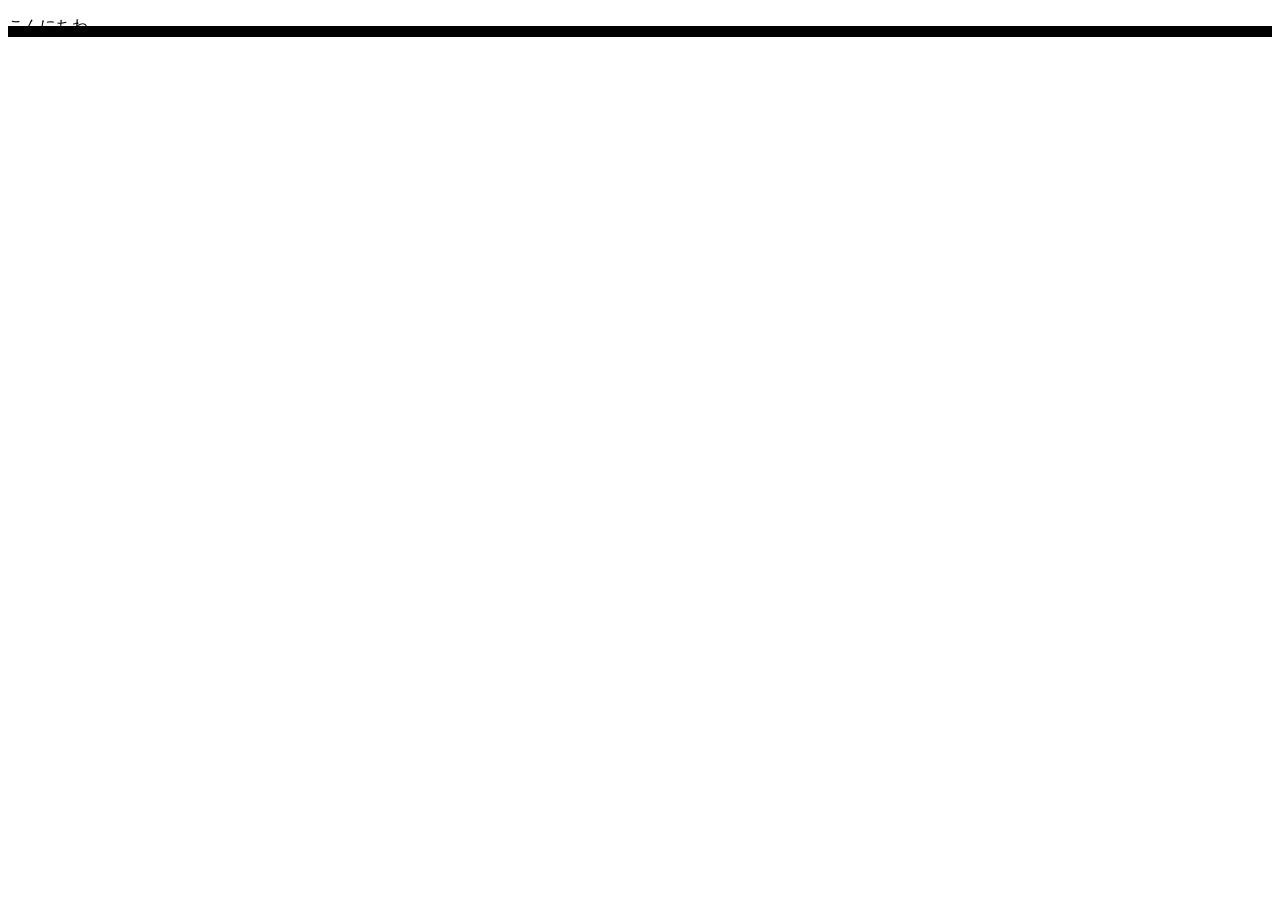
<file: test/test.html>
<!DOCTYPE html>
<html lang="en">
<head>
    <meta charset="UTF-8">
    <meta name="viewport" content="width=p, initial-scale=1.0">
    <title>Document</title>
    <link rel="stylesheet" href="test.css">

</head>
<body>
    <p class="under">こんにちわ</p>
</body>
</html>
</file>
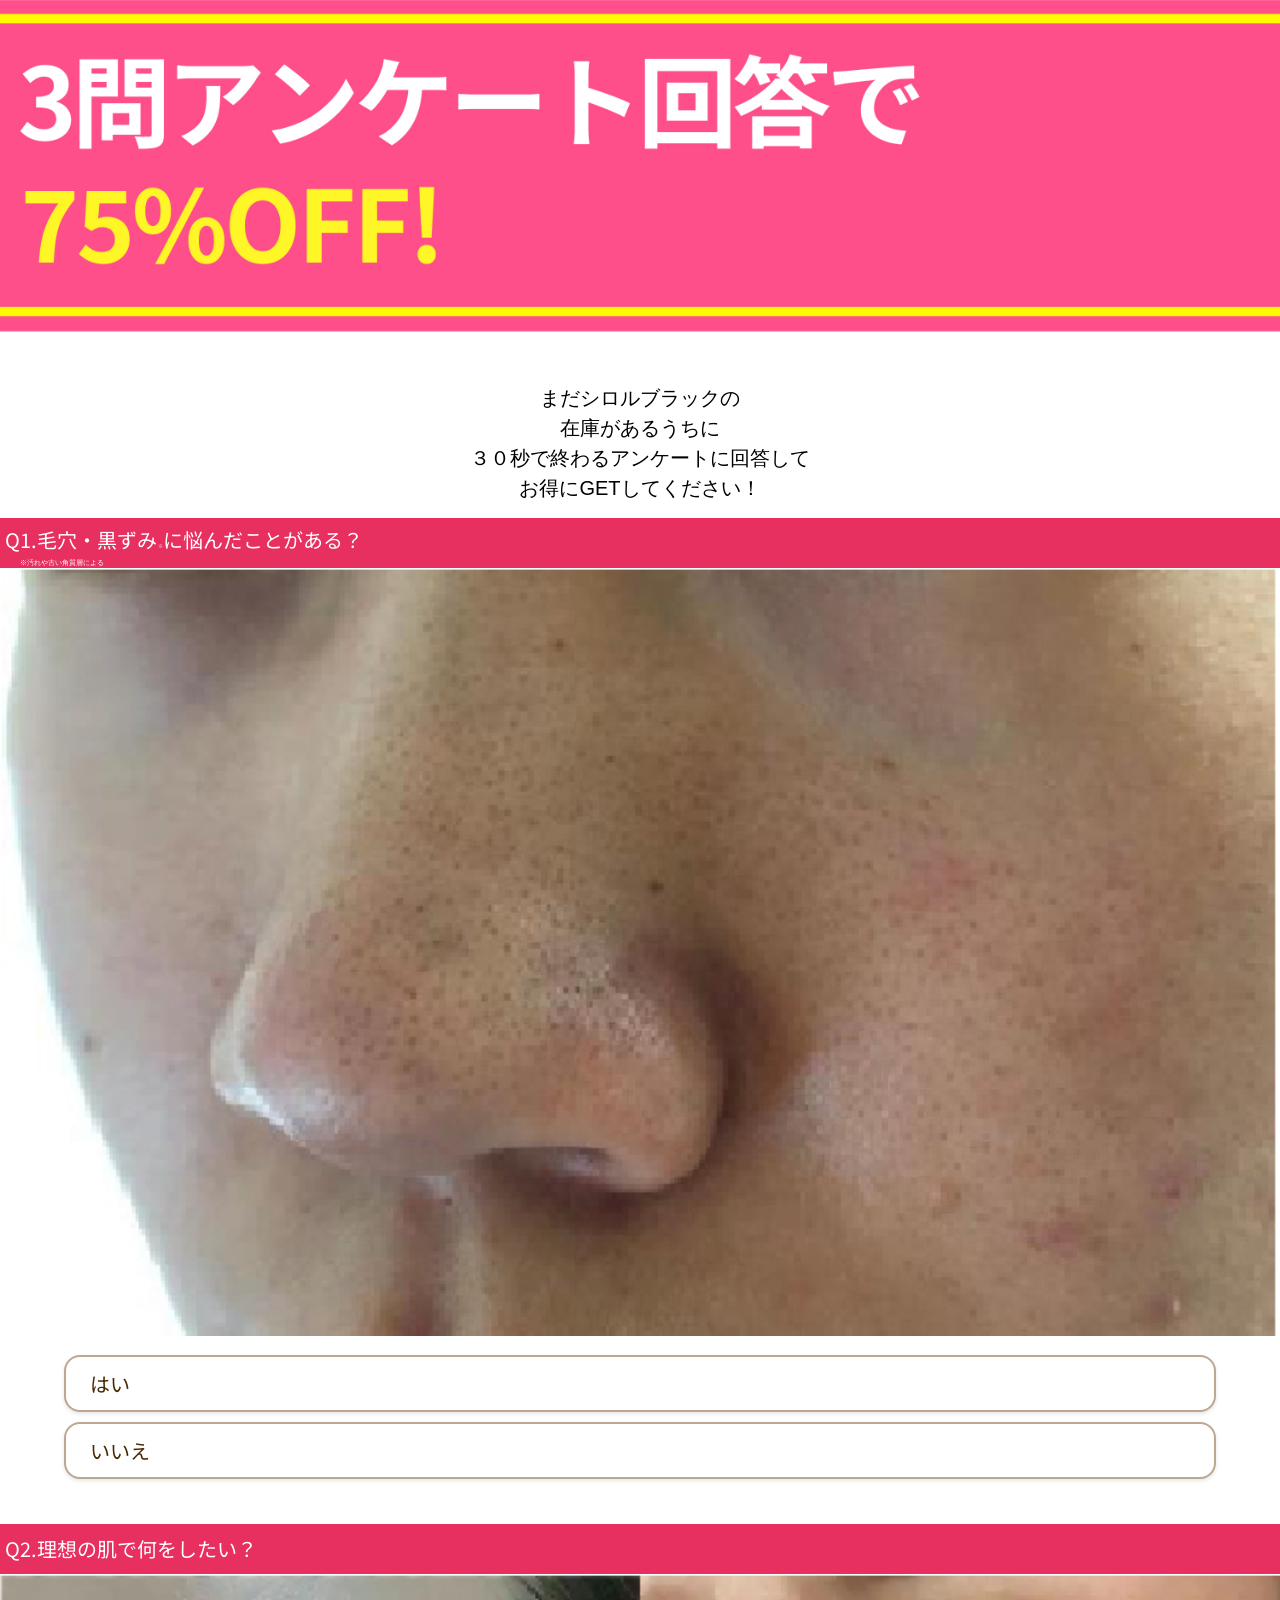
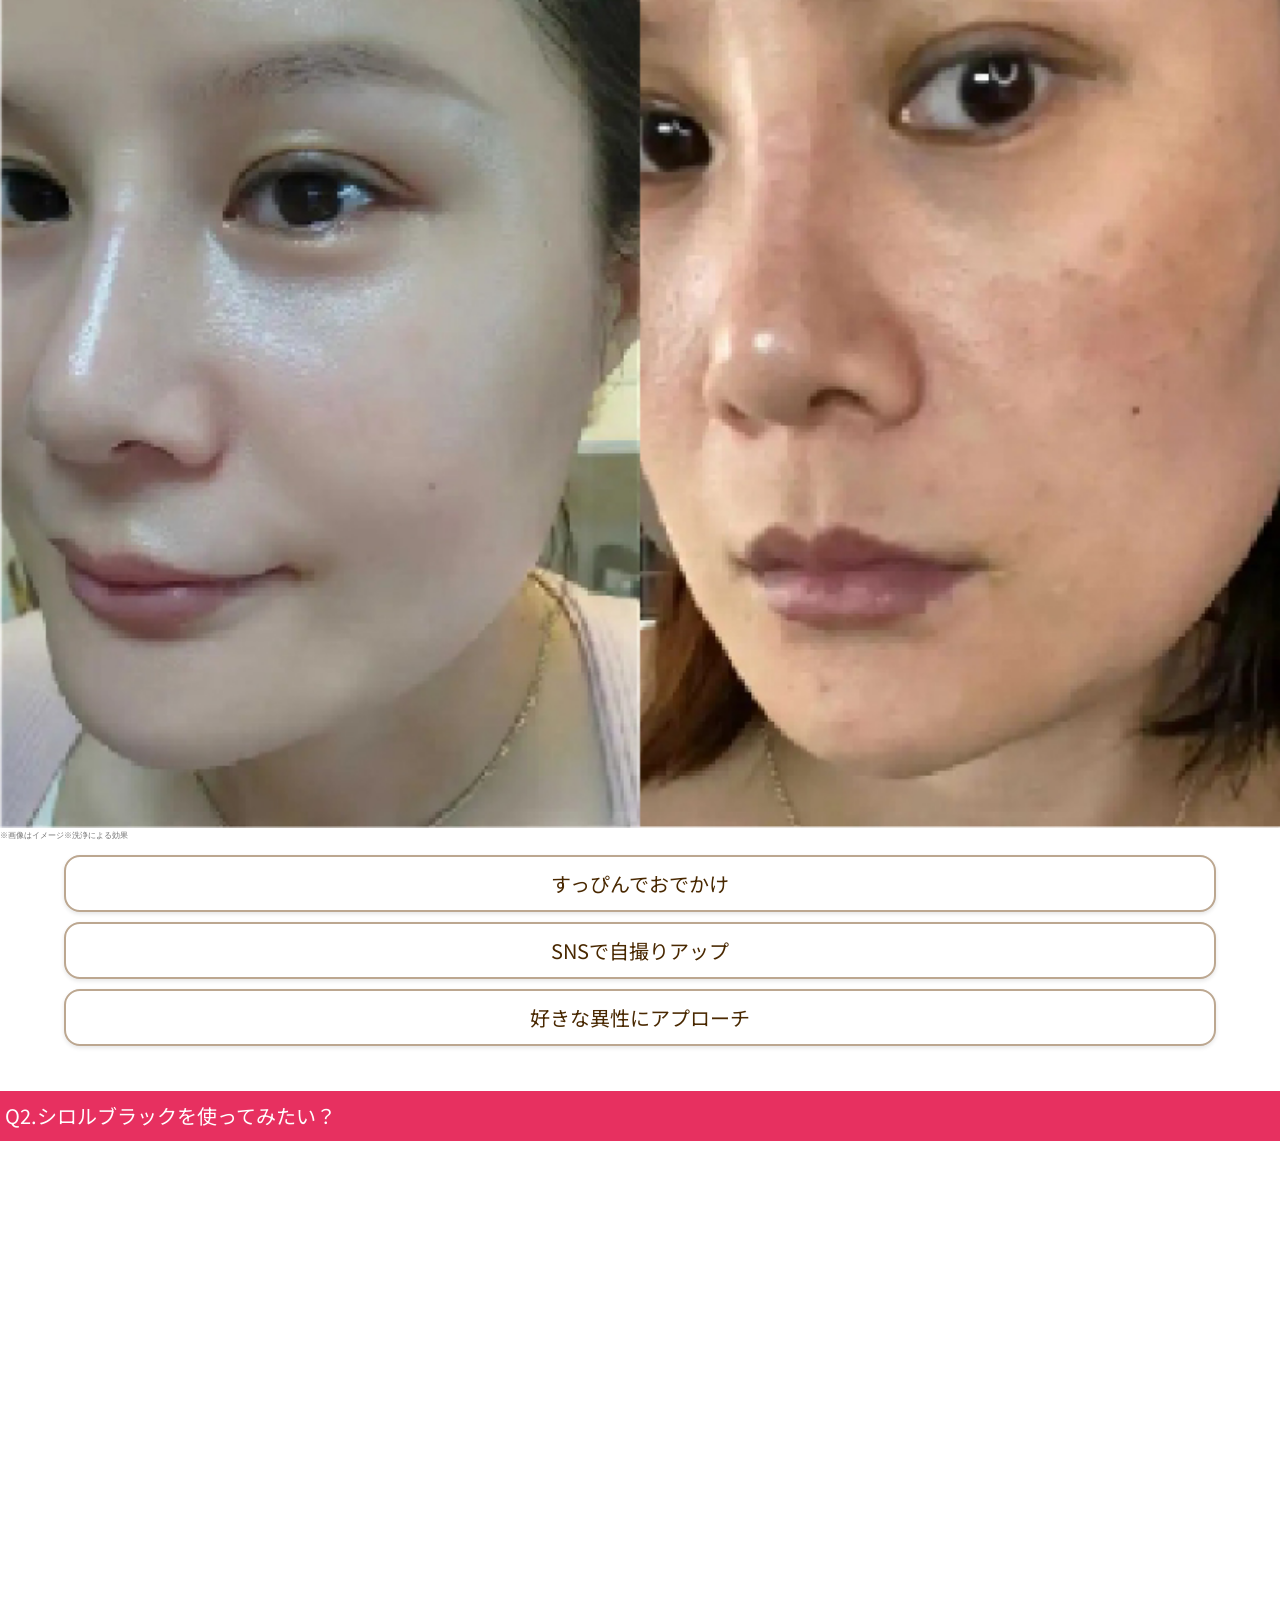
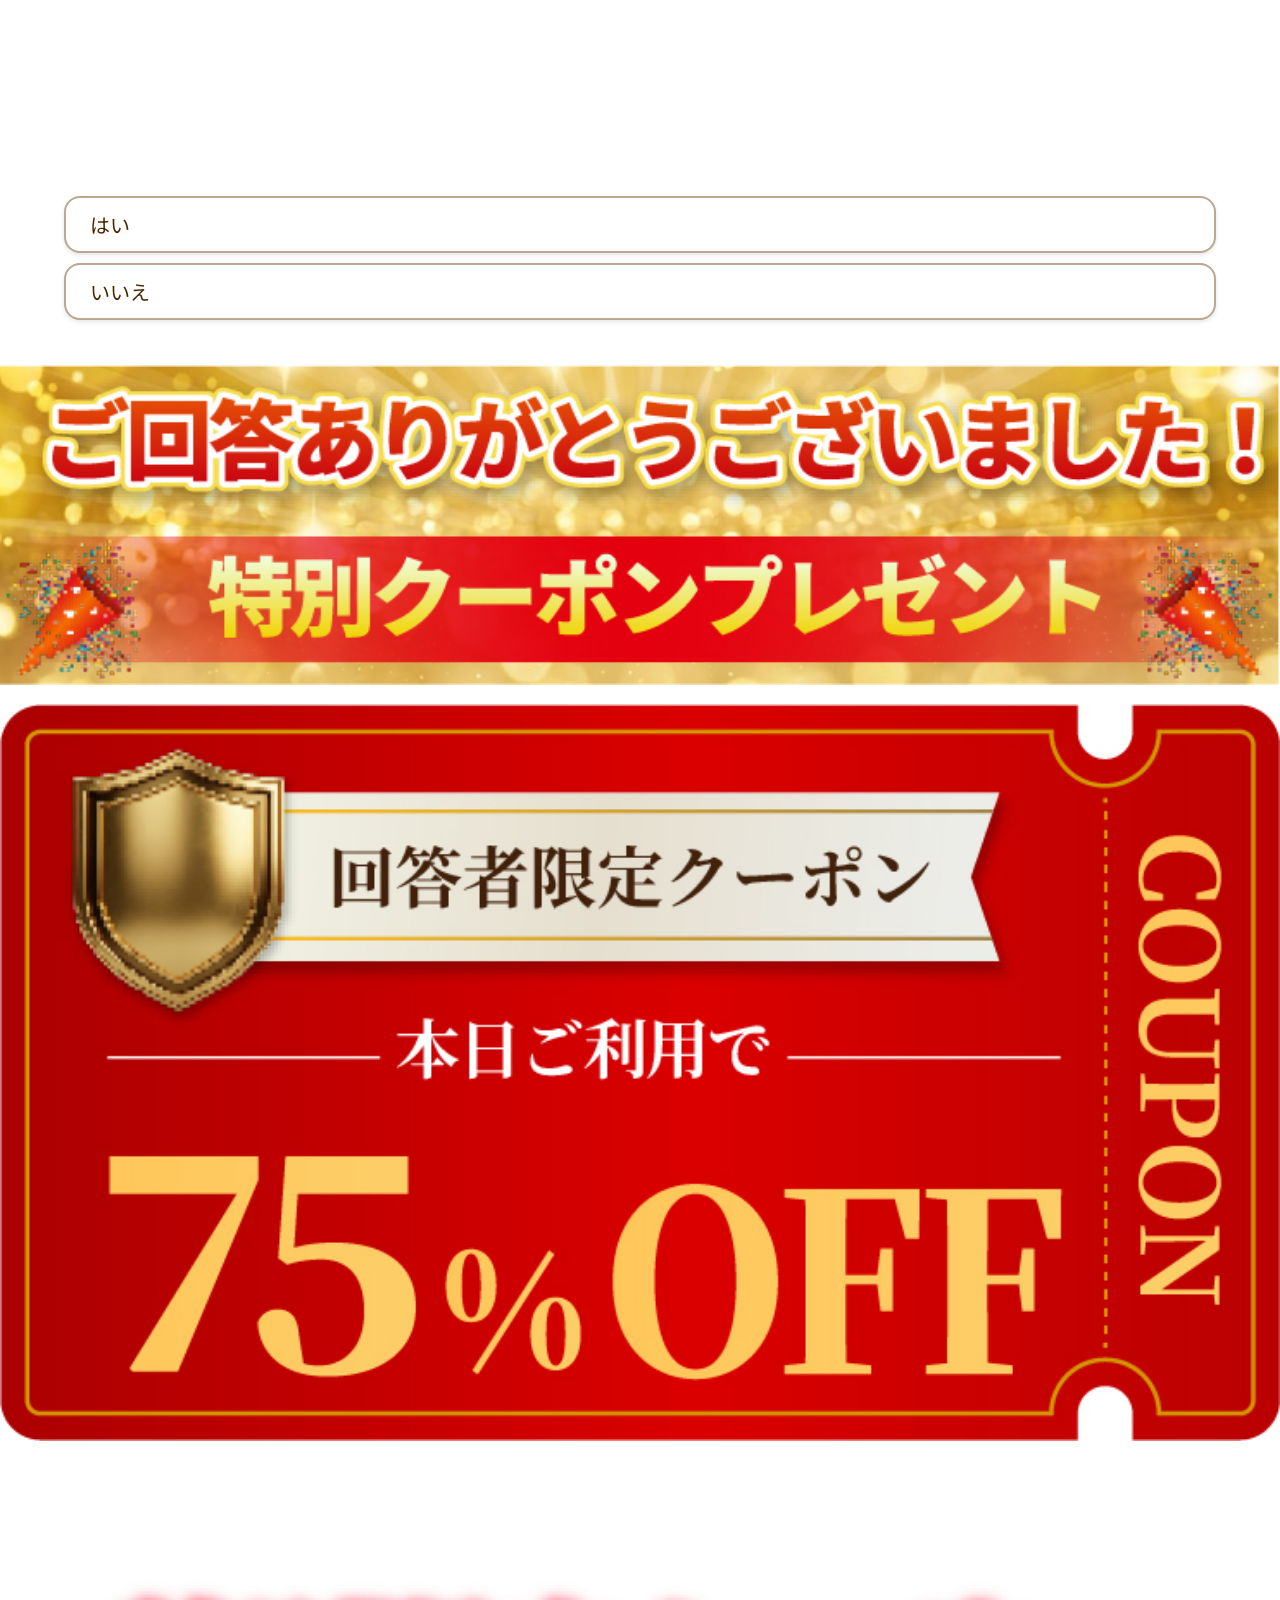
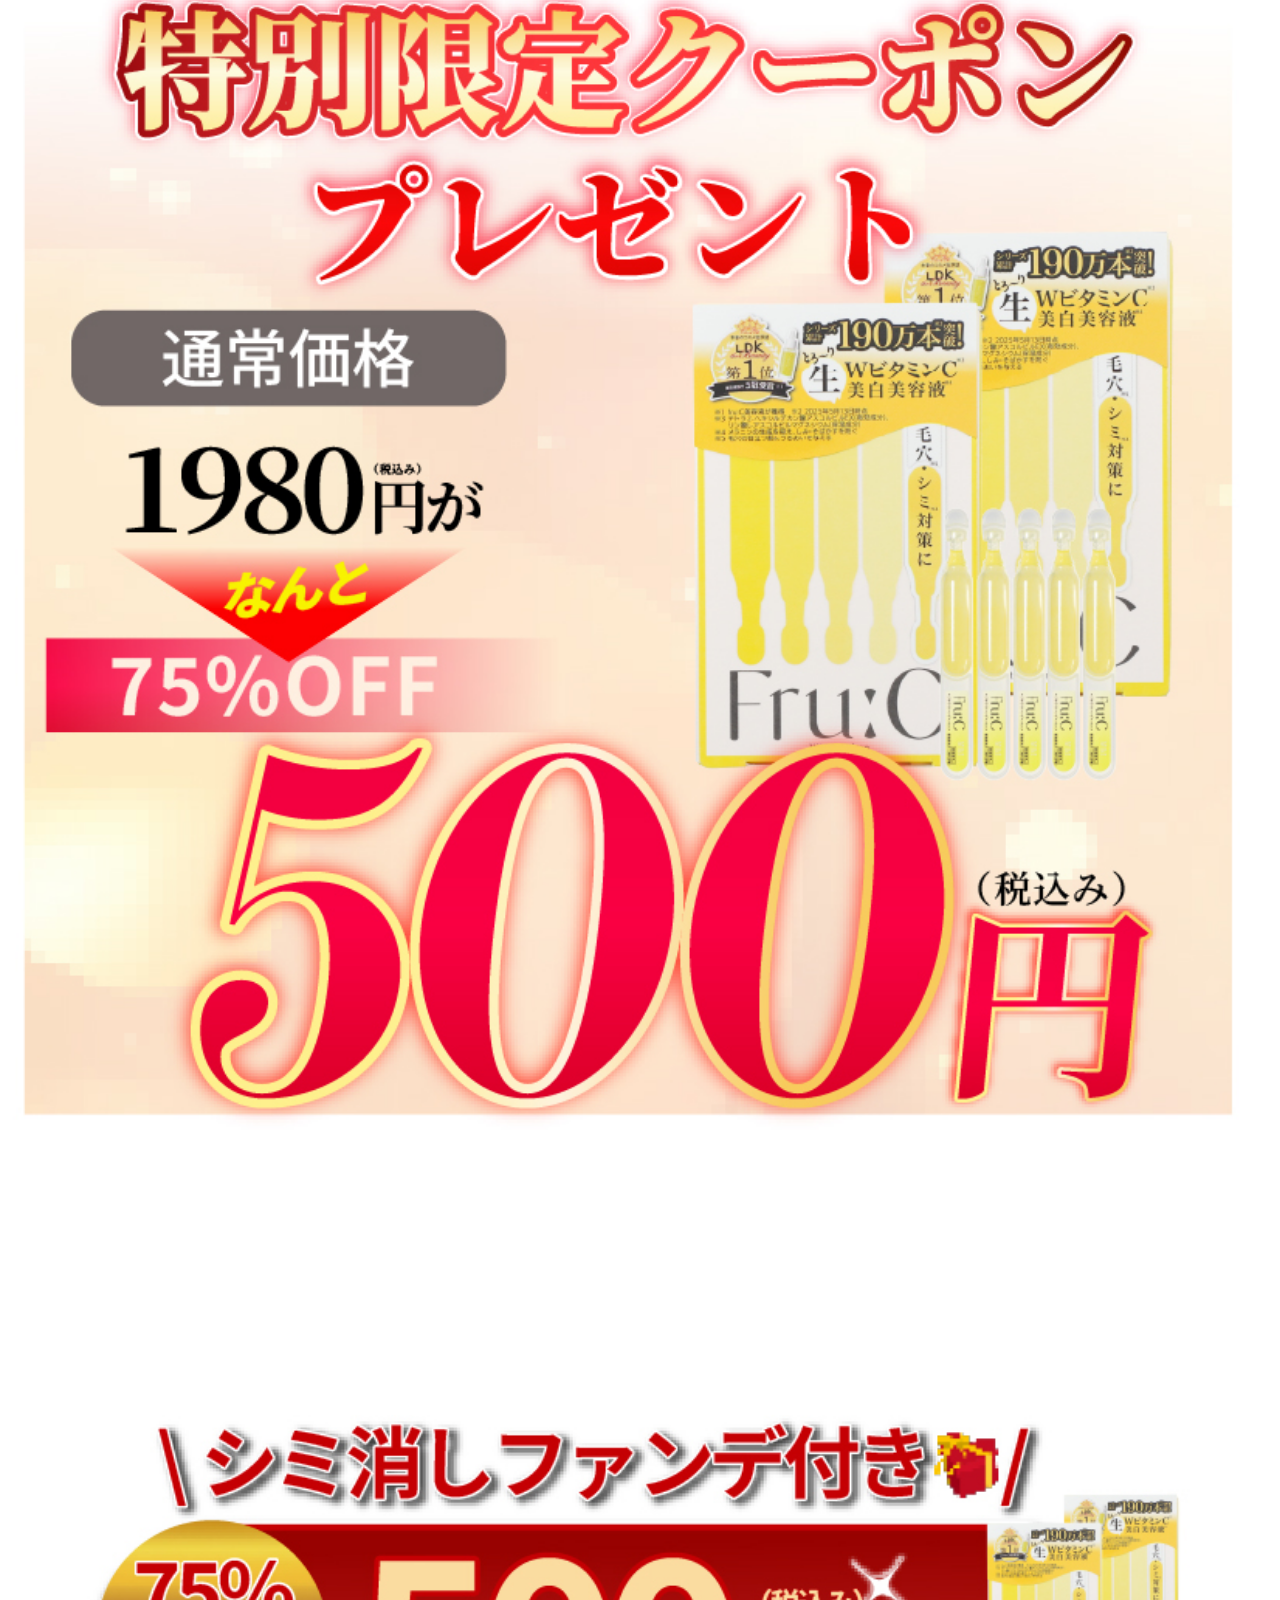
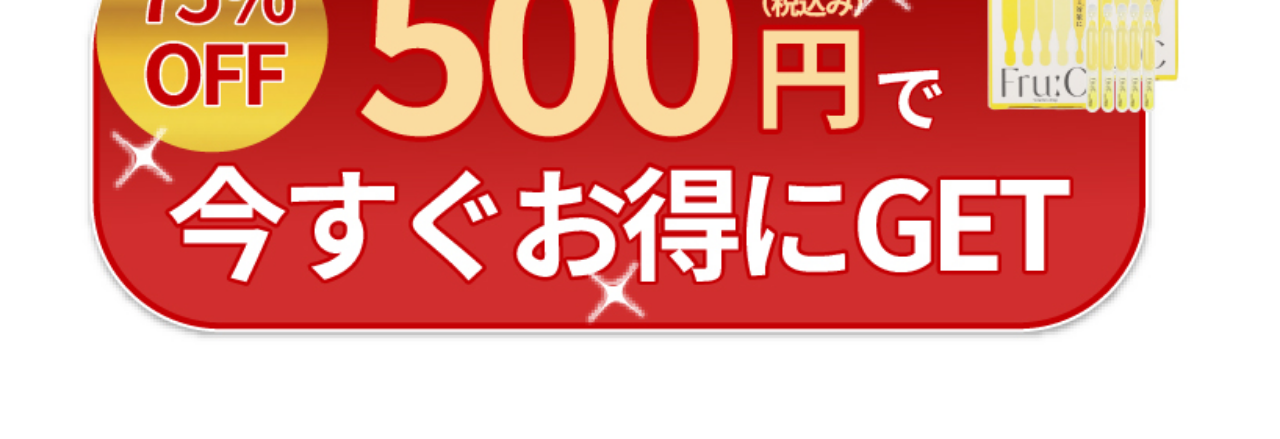
<file: アンケート/アンケート.html>
<!DOCTYPE html>
<html lang="en">
    <head>
        <meta charset="UTF-8">
        <meta name="viewport" content="width=device-width, initial-scale=1.0">
        <title>Document</title>
        <link rel="stylesheet" href="../index.css">
        <link rel="stylesheet" href="anq.css">
        <link rel="stylesheet" href="anq.js">
        <script src="anq.js" defer></script>


        <link href="https://fonts.googleapis.com/css2?family=Noto+Sans+JP:wght@900&display=swap" rel="stylesheet">
</head>
<style>
        body {
            margin: 0;
            padding: 0;
            background-color: white;
        }
        video {
            display: block; /* 下部の微細な隙間（ベースライン）を消す */
            width: 100%;
        }
</style>
<body>
    <img src="../public/アンケート境界線.jpg" width="100%"/>
    <p class="normal-text" style="font-size:20px; color: black; font-weight: 420; line-height: 0; margin-top: 30px; margin-bottom: 30px;">まだシロルブラックの</p>
    <p class="normal-text" style="font-size:20px; color: black; font-weight: 420; line-height: 0; margin-top: 30px; margin-bottom: 30px;">在庫があるうちに</p>
    <p class="normal-text" style="font-size:20px; color: black; font-weight: 420; line-height: 0; margin-top: 30px; margin-bottom: 30px;">３０秒で終わるアンケートに回答して</p>
    <p class="normal-text" style="font-size:20px; color: black; font-weight: 420; line-height: 0; margin-top: 30px; margin-bottom: 30px;">お得にGETしてください！</p>   

    <!-- 1問目 -->
    <div class="box" style="height: 50px;">
        <p style="font-family: noto sans jp; font-size: 20px;">Q1.毛穴・黒ずみ<span class="annotation">※</span>に悩んだことがある？</p>
        <p class="bottom-annotation" style="text-align: right; font-family: sans-serif; font-weight: 400; font-size: 7px;">※汚れや古い角質層による</p>
    </div>
    <img src="../public/Q1.jpg" width="100%"/>
    <div style="height: 15px;"></div>
    <div class="question-group">
    <button class="survey-btn" style="font-family: noto sans jp; color: rgb(73, 40, 0); font-size: 20px; text-align: left;">はい</button>
    <button class="survey-btn" style="font-family: noto sans jp; color: rgb(73, 40, 0); font-size: 20px; text-align: left;">いいえ</button>
    </div>
    <div style="height: 25px;"></div>

    <!-- 2問目 -->
    <div class="box" style="height: 50px;">
        <p style="font-family: noto sans jp; font-size: 20px;">Q2.理想の肌で何をしたい？</p>
    </div>
    <img src="../public/Q2.jpg" width="100%"/>
    <p class="normal-text" style="text-align: left;  font-size:7.5px; color: rgb(115, 115, 115); font-weight: 420; line-height: 1; margin-top: 0px; margin-bottom: 0px;">※画像はイメージ※洗浄による効果</p> 
    <div style="height: 15px;"></div>
    <div class="question-group">
    <button class="survey-btn" style="font-family: noto sans jp; color: rgb(73, 40, 0); font-size: 20px; text-align: center;">すっぴんでおでかけ</button>
    <button class="survey-btn" style="font-family: noto sans jp; color: rgb(73, 40, 0); font-size: 20px; text-align: center;">SNSで自撮りアップ</button>
    <button class="survey-btn" style="font-family: noto sans jp; color: rgb(73, 40, 0); font-size: 20px; text-align: center;">好きな異性にアプローチ</button>
    </div>
    <div style="height: 25px;"></div>

    <!-- 3問目 -->
    <div class="box" style="height: 50px;">
            <p style="font-family: noto sans jp; font-size: 20px;">Q2.シロルブラックを使ってみたい？</p>
    </div>
    <video src="../public/ポーチから取り出し.mp4" width="100%" loop autoplay muted playsinline></video>
    <div style="height: 15px;"></div>
    <div class="question-group">
        <button class="survey-btn" style="font-family: noto sans jp; color: rgb(73, 40, 0); font-size: 20px; text-align: left;">はい</button>
        <button class="survey-btn" style="font-family: noto sans jp; color: rgb(73, 40, 0); font-size: 20px; text-align: left;">いいえ</button>
    </div>
    <div style="height: 25px;"></div>

    <img src="../public/ご回答ありがとうございました_1.jpg" width="100%"/>
    <div style="height: 15px;"></div>
    <img src="../public/75OFF - コピー.jpg" width="100%"/>
    <div style="height: 10px;"></div>
    <img src="../public/クーポンプレゼント.jpg" width="100%"/>
    <a href="https://shiroru.jp/lp?u=cwp_black_ad_afi_tik_bd_psls_2&sid=Dx60GCMpVrv4jtQR&ct_08IS5ffI924f8860=19029.249.365.Dx60GCMpVrv4jtQR.365.Dvs_Cv3pVrN1eRpl.Dx60GCMpVrv4jtQR&catsConversionApi=true">
        <img src="../public/CTA.jpg" width="100%" alt="アンケートに回答して特典を受け取る">
        
    </a>






    
</body>
</html>
</file>
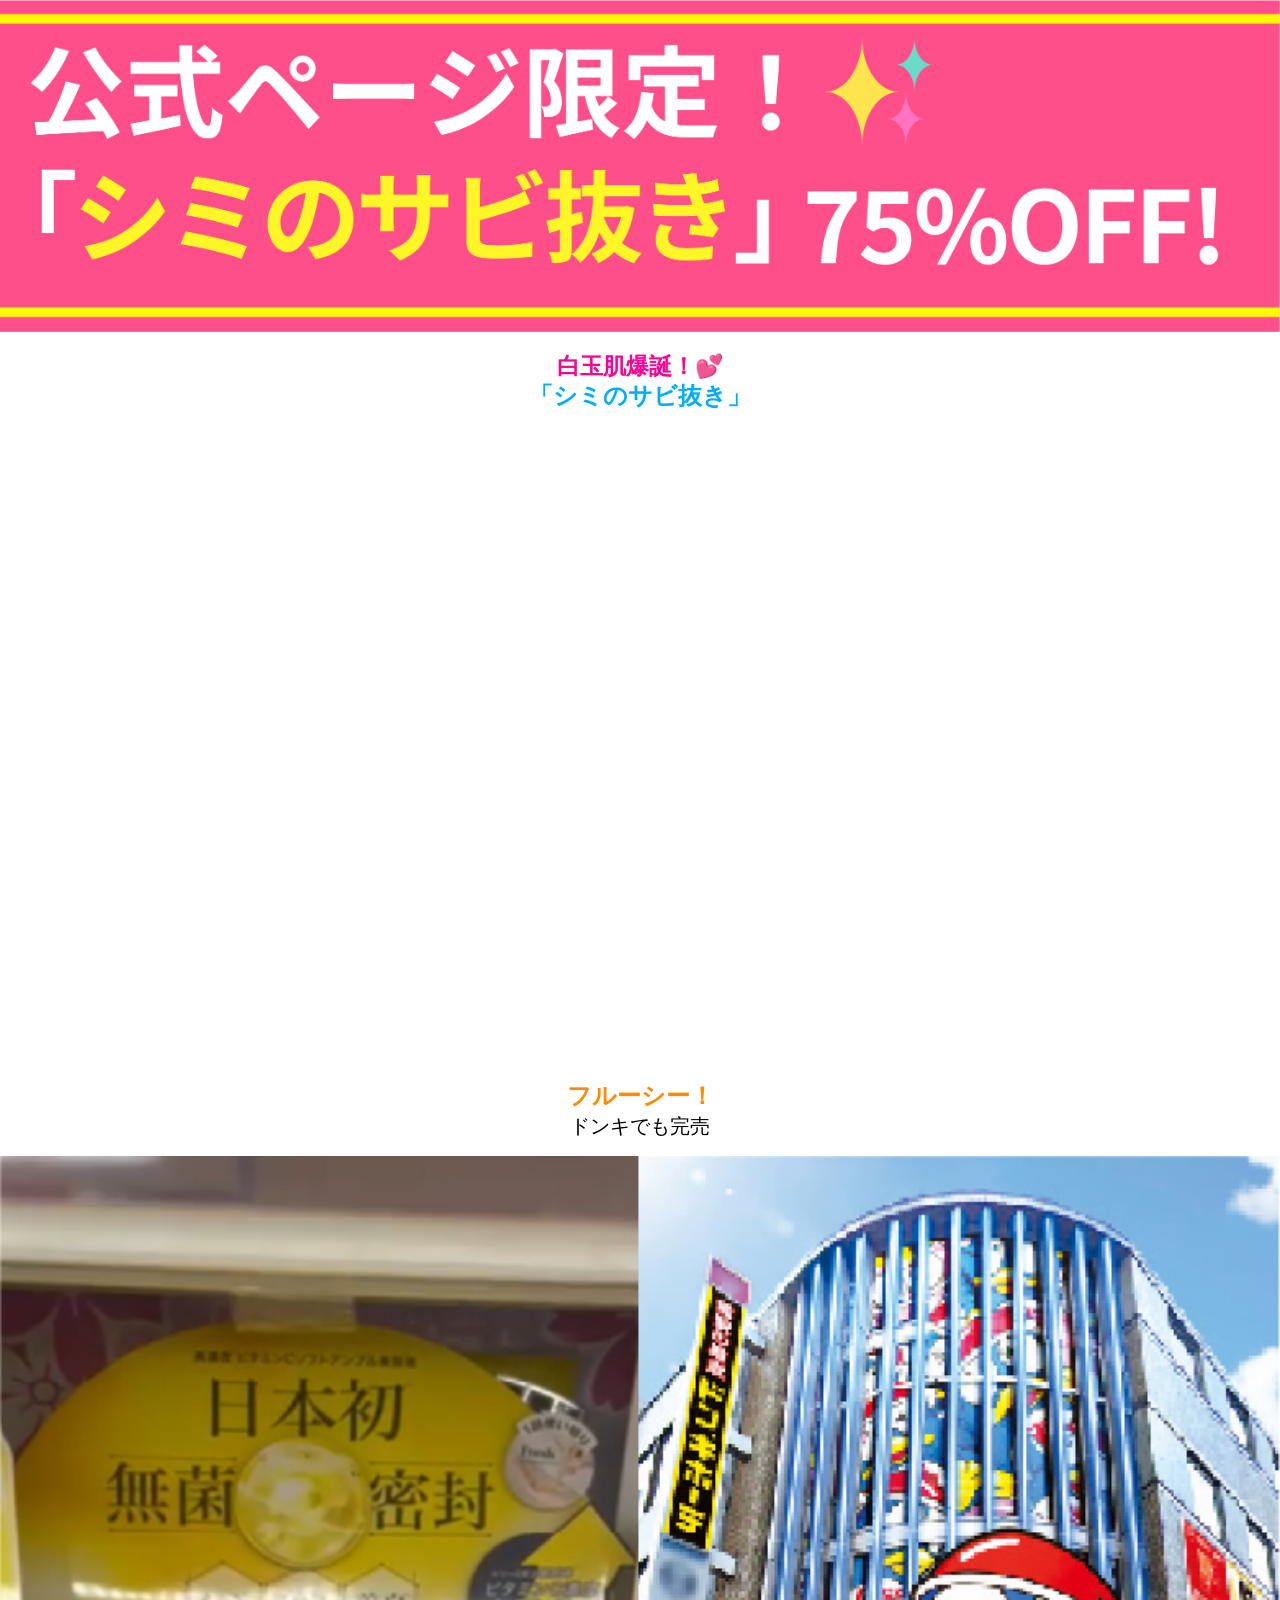
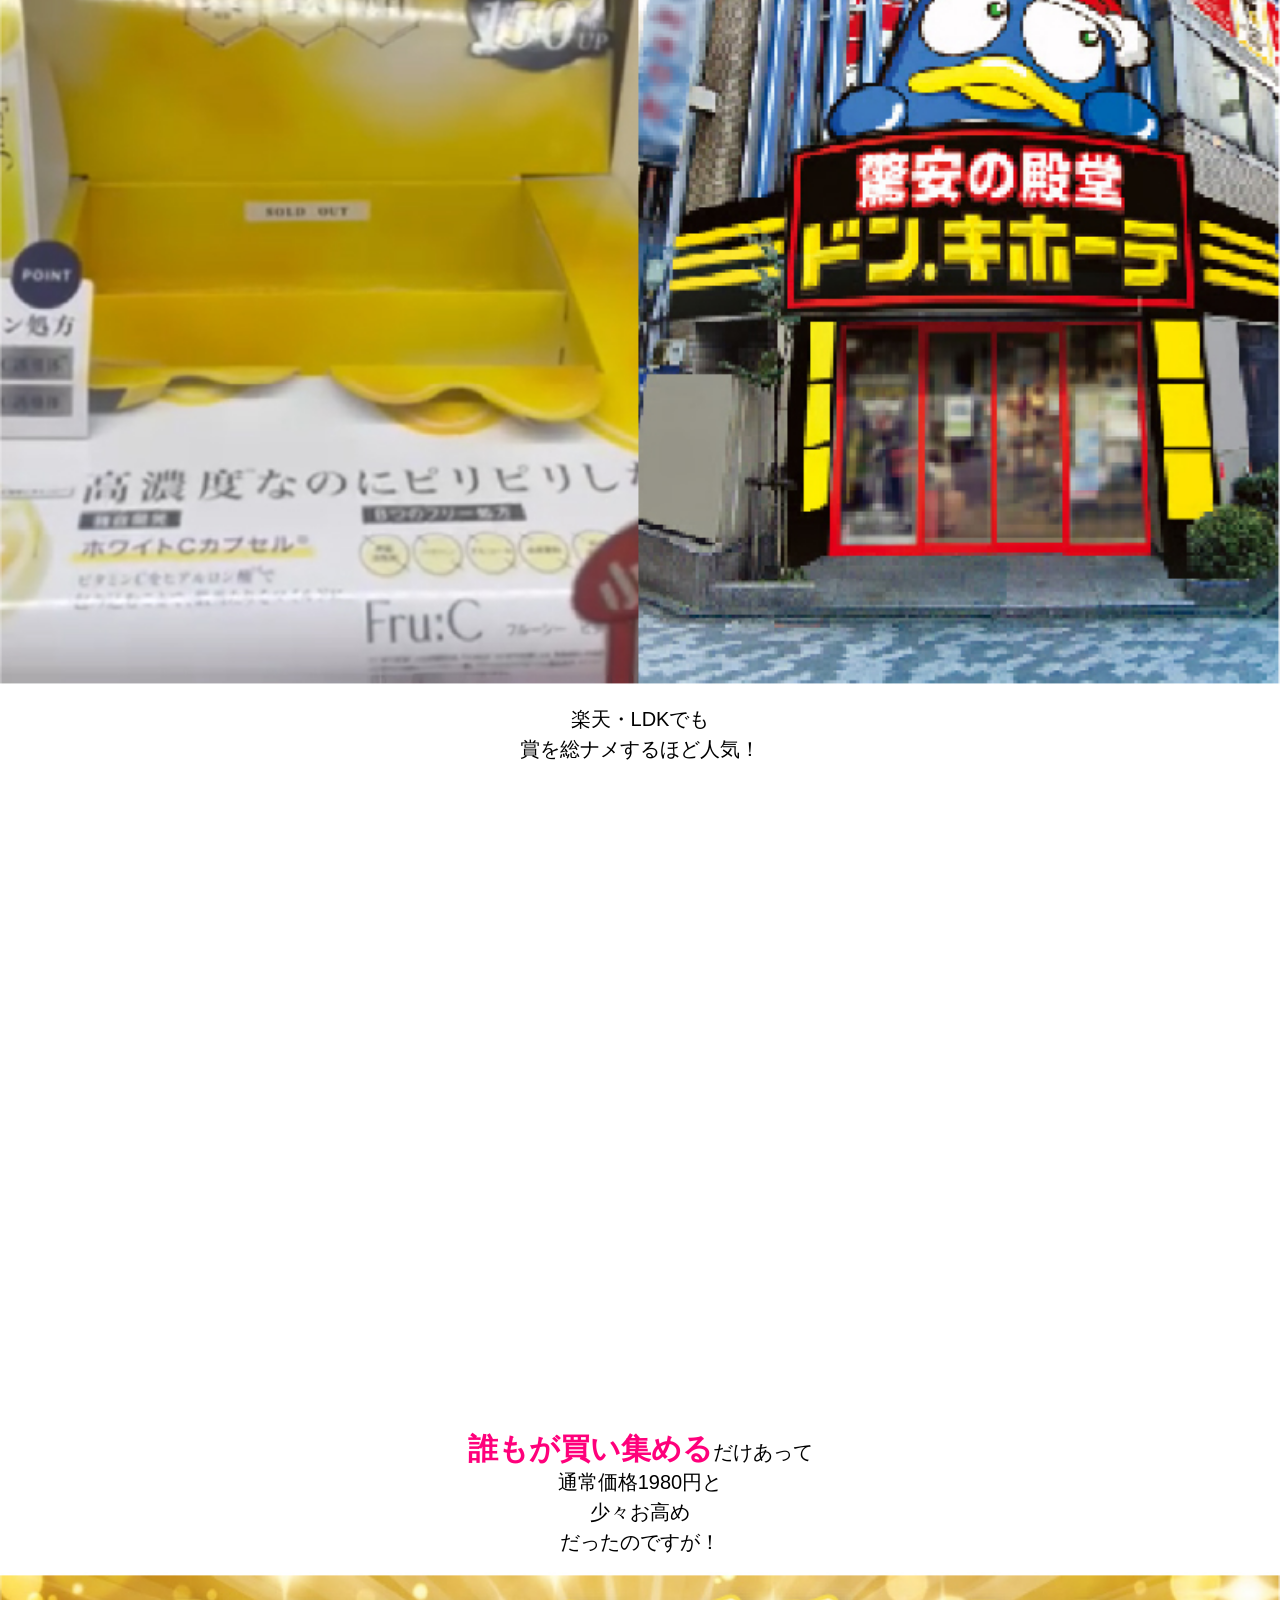
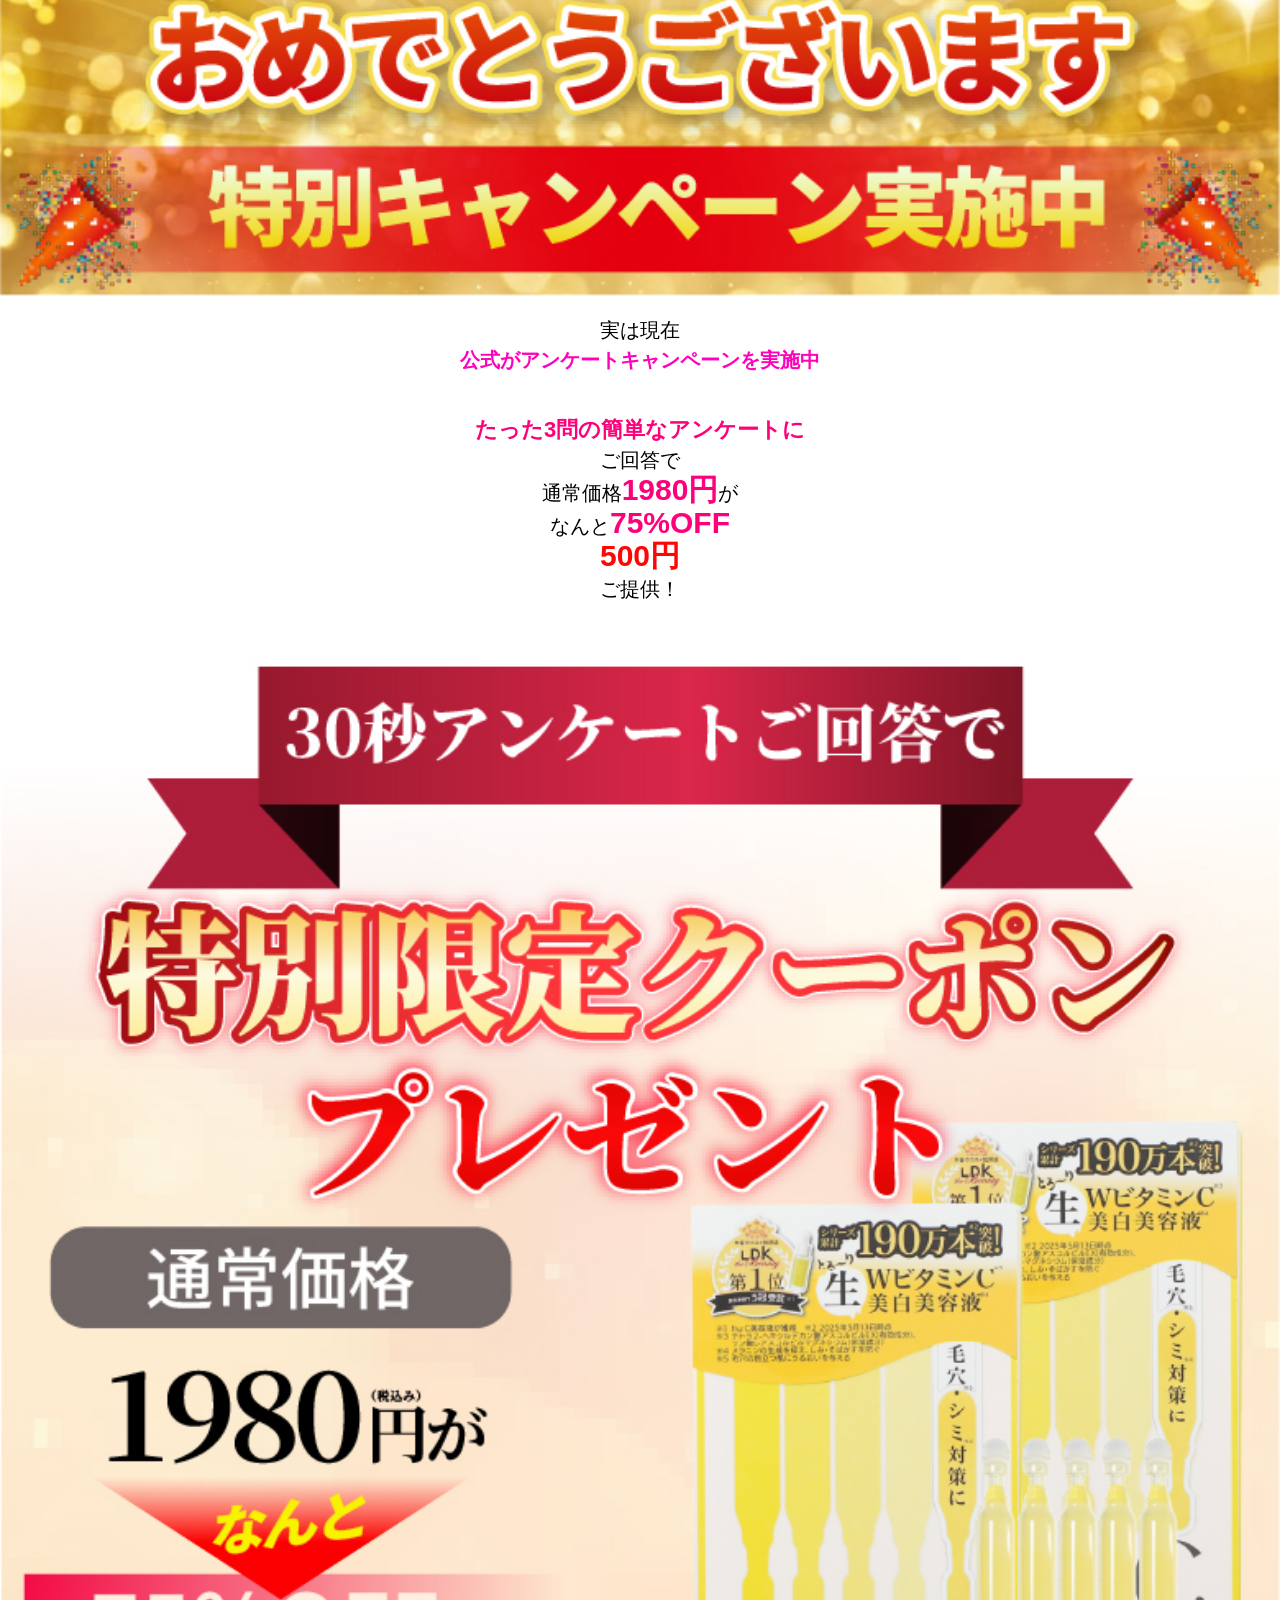
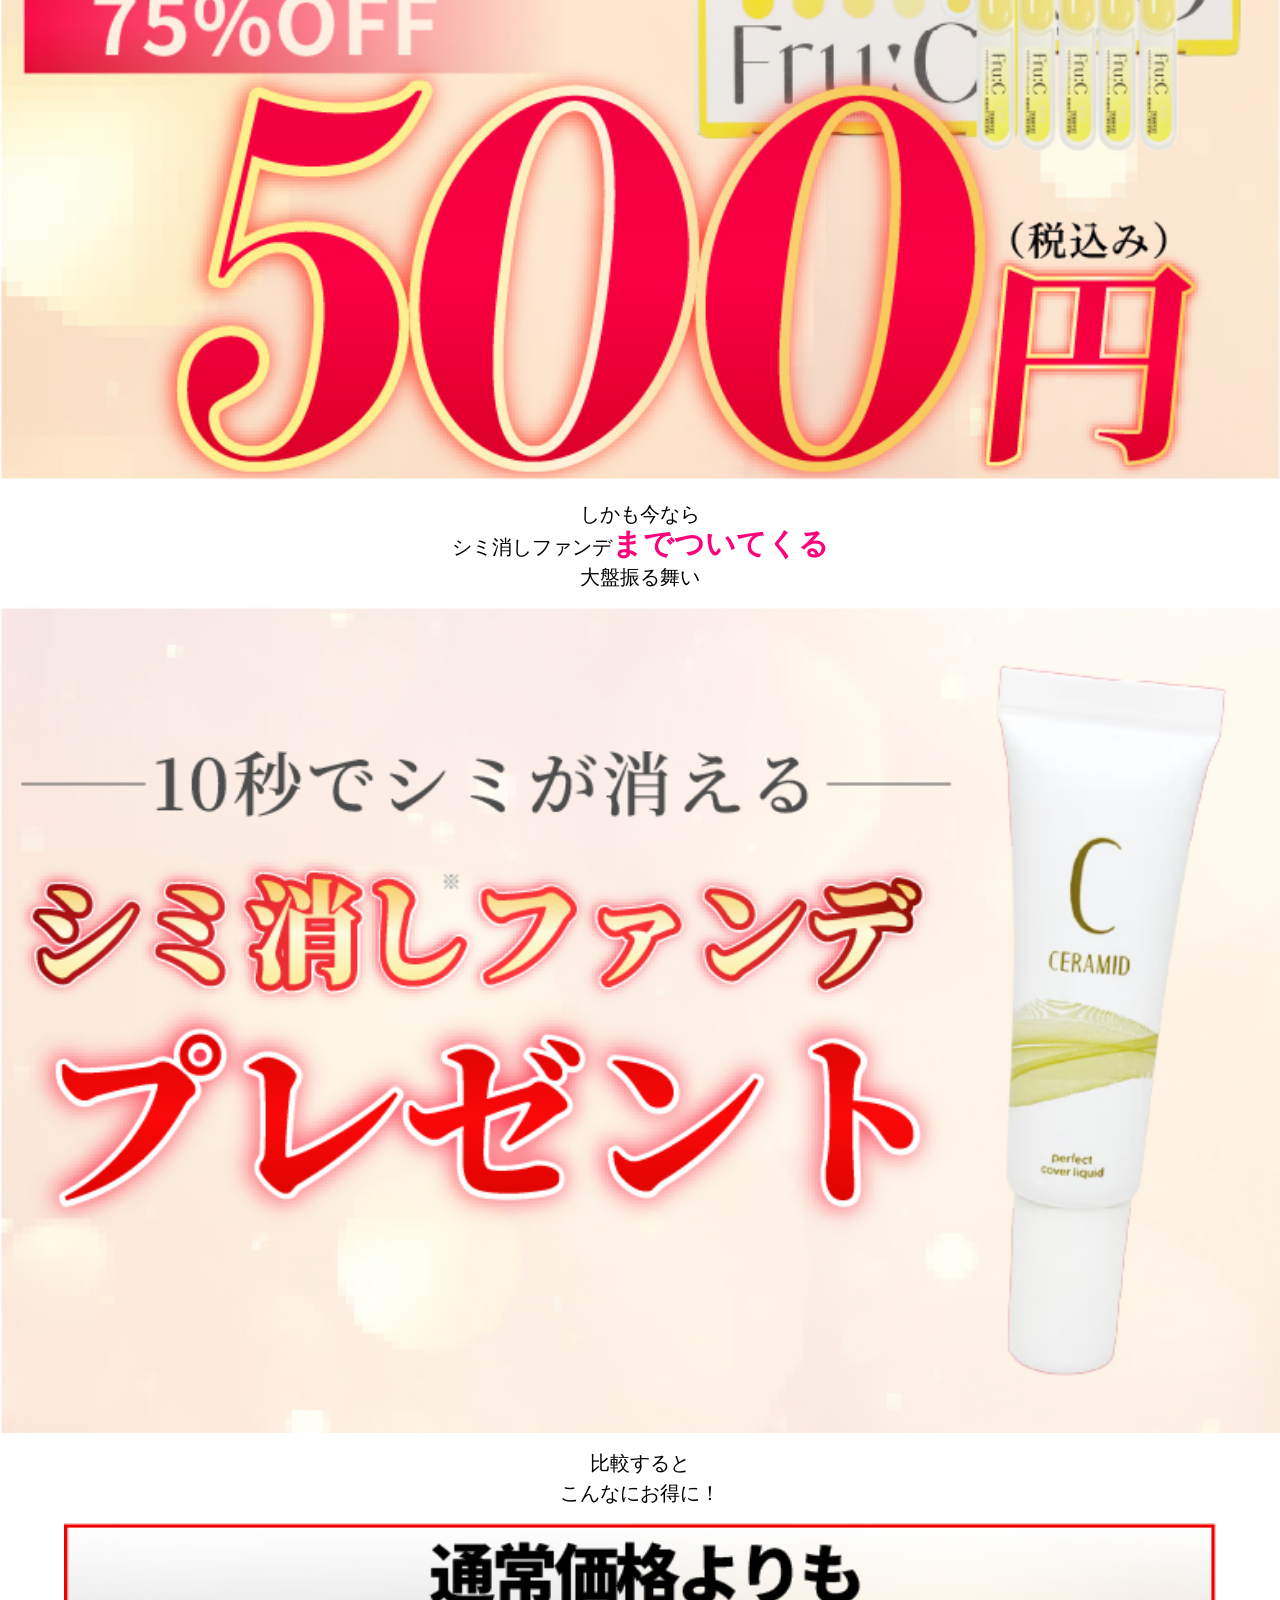
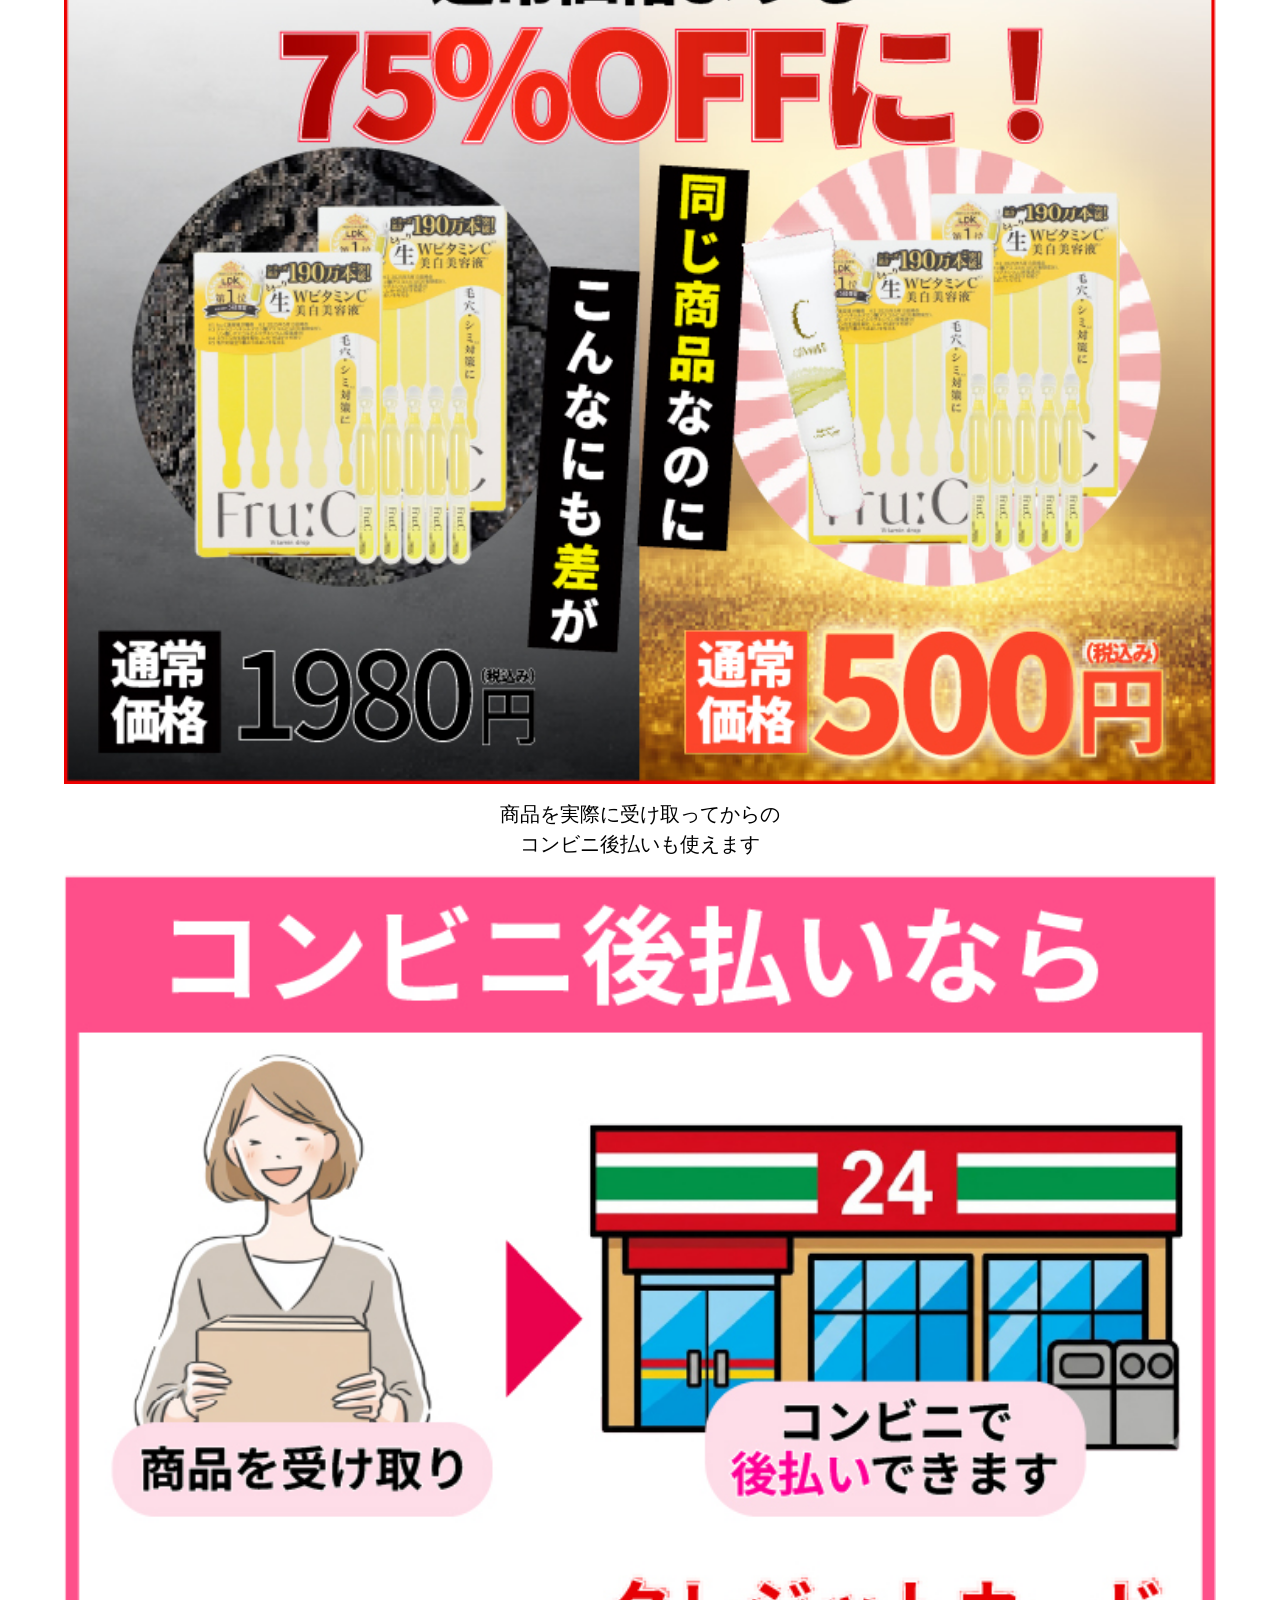
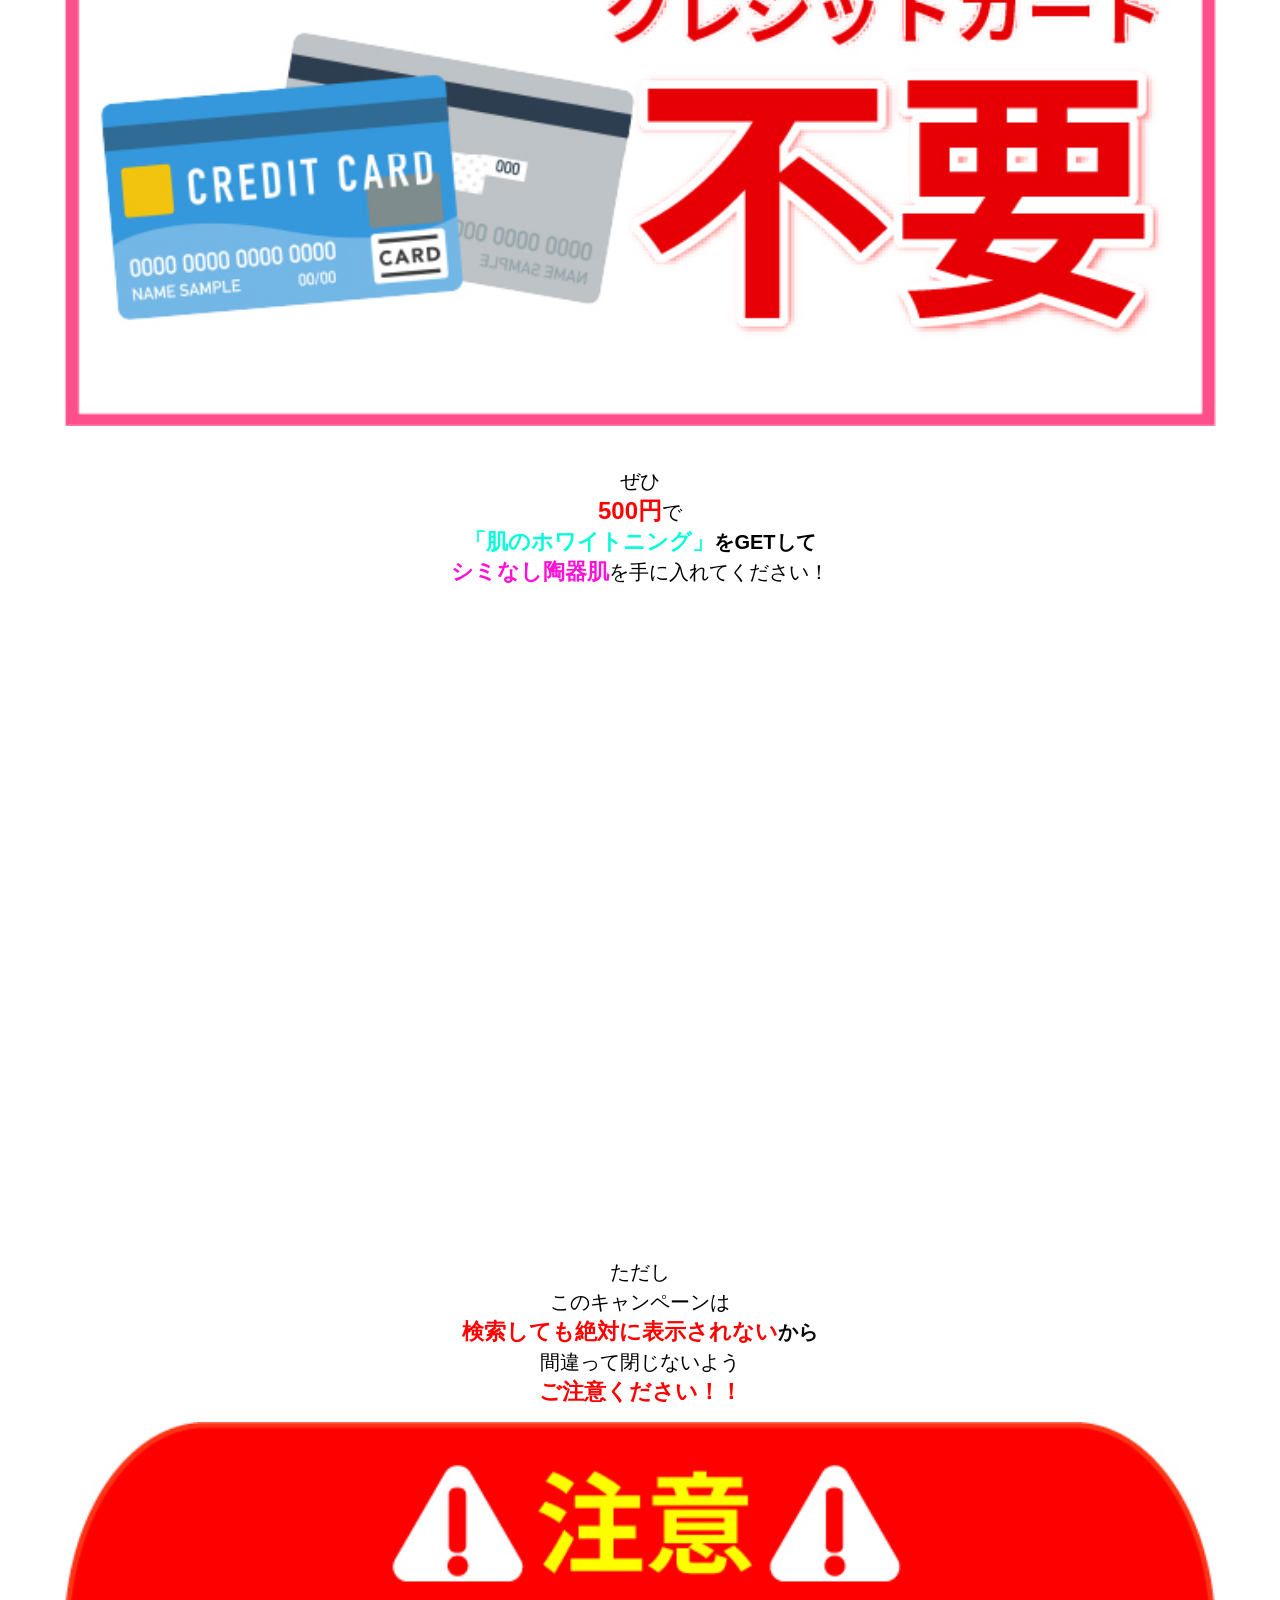
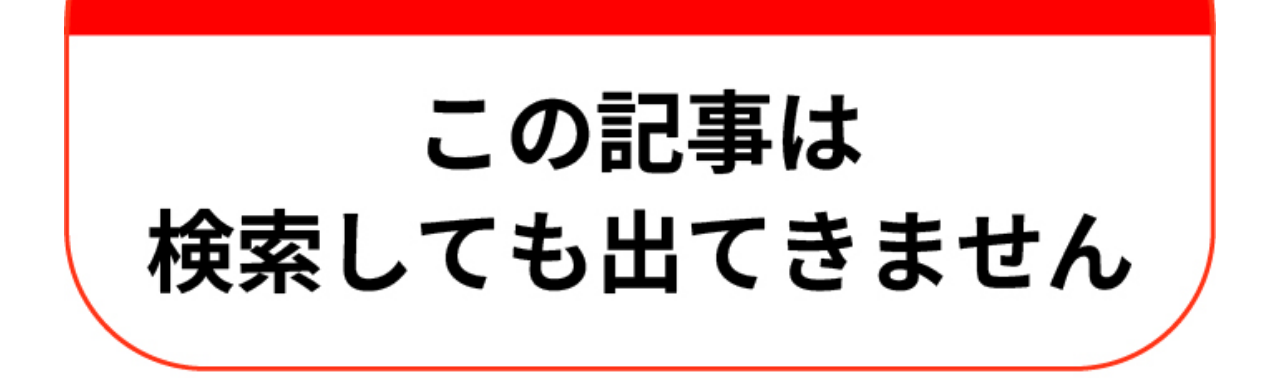
<file: オファー/オファー.html>
<!DOCTYPE html>
<html lang="en">
    <head>
        <meta charset="UTF-8">
        <meta name="viewport" content="width=device-width, initial-scale=1.0">
        <title>Document</title>
        <link rel="stylesheet" href="../index.css">
        <link href="https://fonts.googleapis.com/css2?family=Noto+Sans+JP:wght@900&display=swap" rel="stylesheet">
</head>
<style>
        body {
            margin: 0;
            padding: 0;
            background-color: white;
        }
        video {
            display: block; /* 下部の微細な隙間（ベースライン）を消す */
            width: 100%;
        }
</style>
<body>
    <img src="../public/オファー境界線.jpg" width="100%"/>
    <p class="normal-text" style="font-size:23px; color: rgb(255, 0, 149); font-weight: bold; line-height: 0; margin-top: 30px; margin-bottom: 30px;">白玉肌爆誕！💕</p>
    <p class="normal-text" style="font-size:24px; color: rgb(0, 174, 255); font-weight: bold; line-height: 0; margin-top: 30px; margin-bottom: 30px;">「シミのサビ抜き」</p>
    <video src="../public/ポーチから取り出し.mp4" width="100%" loop autoplay muted playsinline></video>
    <p class="normal-text" style="font-size:24px; color: rgb(255, 140, 0); font-weight: bold; line-height: 0; margin-top: 30px; margin-bottom: 30px;">フルーシー！</p>
    <p class="normal-text" style="font-size:20px; color: black; font-weight: 420; line-height: 0; margin-top: 30px; margin-bottom: 30px;">ドンキでも完売</p>
    <img src="../public/ドンキでも完売.jpg" width="100%"/>
    <p class="normal-text" style="font-size:20px; color: black; font-weight: 420; line-height: 0; margin-top: 30px; margin-bottom: 30px;">楽天・LDKでも</p>
    <p class="normal-text" style="font-size:20px; color: black; font-weight: 420; line-height: 0; margin-top: 30px; margin-bottom: 30px;">賞を総ナメするほど人気！</p>
    <video src="../public/権威性.mp4" width="100%" loop autoplay muted playsinline></video>
    <p class="normal-text" style="font-size:20px; color: black; font-weight: 420; line-height: 0; margin-top: 30px; margin-bottom: 30px;"><span style="font-size: 30px; font-weight: bold; color: rgb(255, 0, 123);">誰もが買い集める</span>だけあって</p>
    <p class="normal-text" style="font-size:20px; color: black; font-weight: 420; line-height: 0; margin-top: 30px; margin-bottom: 30px;">通常価格1980円と</p>
    <p class="normal-text" style="font-size:20px; color: black; font-weight: 420; line-height: 0; margin-top: 30px; margin-bottom: 30px;">少々お高め</p>
    <p class="normal-text" style="font-size:20px; color: black; font-weight: 420; line-height: 0; margin-top: 30px; margin-bottom: 30px;">だったのですが！</p>
    <img src="../public/おめでとうございます.jpg" width="100%"/>
    <p class="normal-text" style="font-size:20px; color: black; font-weight: 420; line-height: 0; margin-top: 30px; margin-bottom: 30px;">実は現在</p>
    <p class="normal-text" style="font-size:20px; color: rgb(255, 0, 187); font-weight: bold; line-height: 0; margin-top: 30px; margin-bottom: 30px;">公式がアンケートキャンペーンを実施中</p>
    <div style="height: 10px;"></div>
    <p class="normal-text" style="font-size:20px; color: black; font-weight: 420; line-height: 0; margin-top: 30px; margin-bottom: 30px;"><span style="font-size: 22px; font-weight: bold; color: rgb(255, 0, 123);">たった3問の簡単なアンケートに</span></p>
    <p class="normal-text" style="font-size:20px; color: black; font-weight: 420; line-height: 0; margin-top: 30px; margin-bottom: 30px;">ご回答で</p>
    <p class="normal-text" style="font-size:20px; color: black; font-weight: 420; line-height: 0; margin-top: 30px; margin-bottom: 30px;">通常価格<span style="font-size: 30px; font-weight: bold; color: rgb(255, 0, 123);">1980円</span>が</p>
    <p class="normal-text" style="font-size:20px; color: black; font-weight: 420; line-height: 0; margin-top: 30px; margin-bottom: 30px;">なんと<span style="font-size: 30px; font-weight: bold; color: rgb(255, 0, 123);">75%OFF</span></p>
    <p class="normal-text" style="font-size:30px; color: rgb(255, 6, 6); font-weight: bold; line-height: 0; margin-top: 30px; margin-bottom: 30px;">500円<span style="font-size: 20px; font-weight: bold; color: rgb(255, 0, 0);"></span></p>
    <p class="normal-text" style="font-size:20px; color: black; font-weight: 420; line-height: 0; margin-top: 30px; margin-bottom: 30px;">ご提供！</p>
    <img src="../public/オファー.jpg" width="100%"/>
    <p class="normal-text" style="font-size:20px; color: black; font-weight: 420; line-height: 0; margin-top: 30px; margin-bottom: 30px;">しかも今なら</p>
    <p class="normal-text" style="font-size:20px; color: black; font-weight: 420; line-height: 0; margin-top: 30px; margin-bottom: 30px;">シミ消しファンデ<span style="font-size: 30px; font-weight: bold; color: rgb(255, 0, 123);">までついてくる</span></p>
    <p class="normal-text" style="font-size:20px; color: black; font-weight: 420; line-height: 0; margin-top: 30px; margin-bottom: 30px;">大盤振る舞い</p>
    <div style="display: flex; justify-content: center; align-items: center;">
        <img src="../public/シミ消しファンデ.jpg" width="100%"/>
    </div>    
    <p class="normal-text" style="font-size:20px; color: black; font-weight: 420; line-height: 0; margin-top: 30px; margin-bottom: 30px;">比較すると</p>
    <p class="normal-text" style="font-size:20px; color: black; font-weight: 420; line-height: 0; margin-top: 30px; margin-bottom: 30px;">こんなにお得に！</p>
    <div style="display: flex; justify-content: center; align-items: center;">
        <img src="../public/比較するとこんなにお得に.jpg" width="90%"/>
    </div>    
    <p class="normal-text" style="font-size:20px; color: black; font-weight: 420; line-height: 0; margin-top: 30px; margin-bottom: 30px;">商品を実際に受け取ってからの</p>
    <p class="normal-text" style="font-size:20px; color: black; font-weight: 420; line-height: 0; margin-top: 30px; margin-bottom: 30px;">コンビニ後払いも使えます</p>
    <div style="display: flex; justify-content: center; align-items: center;">
        <img src="../public/コンビニ後払い.jpg" width="90%"/>
    </div>
    <div style="height: 25px;"></div>
    <p class="normal-text" style="font-size:20px; color: black; font-weight: 420; line-height: 0; margin-top: 30px; margin-bottom: 30px;">ぜひ</p>
    <p class="normal-text" style="font-size:24px; color: rgb(255, 0, 0); font-weight:bold; line-height: 0; margin-top: 30px; margin-bottom: 30px;">500円<span style="font-size: 20px; font-weight: 400; color: rgb(0, 0, 0);">で</span></p>
    <p class="normal-text" style="font-size:22px; color: rgb(0, 255, 217); font-weight: bold; line-height: 0; margin-top: 30px; margin-bottom: 30px;">「肌のホワイトニング」<span style="font-size: 20px; font-weight: bold; color: rgb(0, 0, 0);">をGETして</span></p>
    <p class="normal-text" style="font-size:22px; color: rgb(255, 18, 216); font-weight: bold; line-height: 0; margin-top: 30px; margin-bottom: 30px;">シミなし陶器肌<span style="font-size: 20px; font-weight: 400; color: rgb(0, 0, 0);">を手に入れてください！</span></p>
    <video src="../public/シミ一つない陶器肌に.mp4" width="100%" loop autoplay muted playsinline></video>
    <p class="normal-text" style="font-size:20px; color: black; font-weight: 420; line-height: 0; margin-top: 30px; margin-bottom: 30px;">ただし</p>
    <p class="normal-text" style="font-size:20px; color: black; font-weight: 420; line-height: 0; margin-top: 30px; margin-bottom: 30px;">このキャンペーンは</p>
    <p class="normal-text" style="font-size:22px; color: rgb(255, 0, 0); font-weight: bold; line-height: 0; margin-top: 30px; margin-bottom: 30px;">検索しても絶対に表示されない<span style="font-size: 20px; font-weight: bold; color: rgb(10, 10, 10);">から</span></p>
    <p class="normal-text" style="font-size:20px; color: black; font-weight: 420; line-height: 0; margin-top: 30px; margin-bottom: 30px;">間違って閉じないよう</p>
    <p class="normal-text" style="font-size:22px; color: rgb(255, 0, 0); font-weight: bold; line-height: 0; margin-top: 30px; margin-bottom: 30px;">ご注意ください！！</p>
    <div style="display: flex; justify-content: center; align-items: center;">
        <img src="../public/検索しても出てきません.jpg" width="90%"/>
    </div>



</body>
</html>
</file>
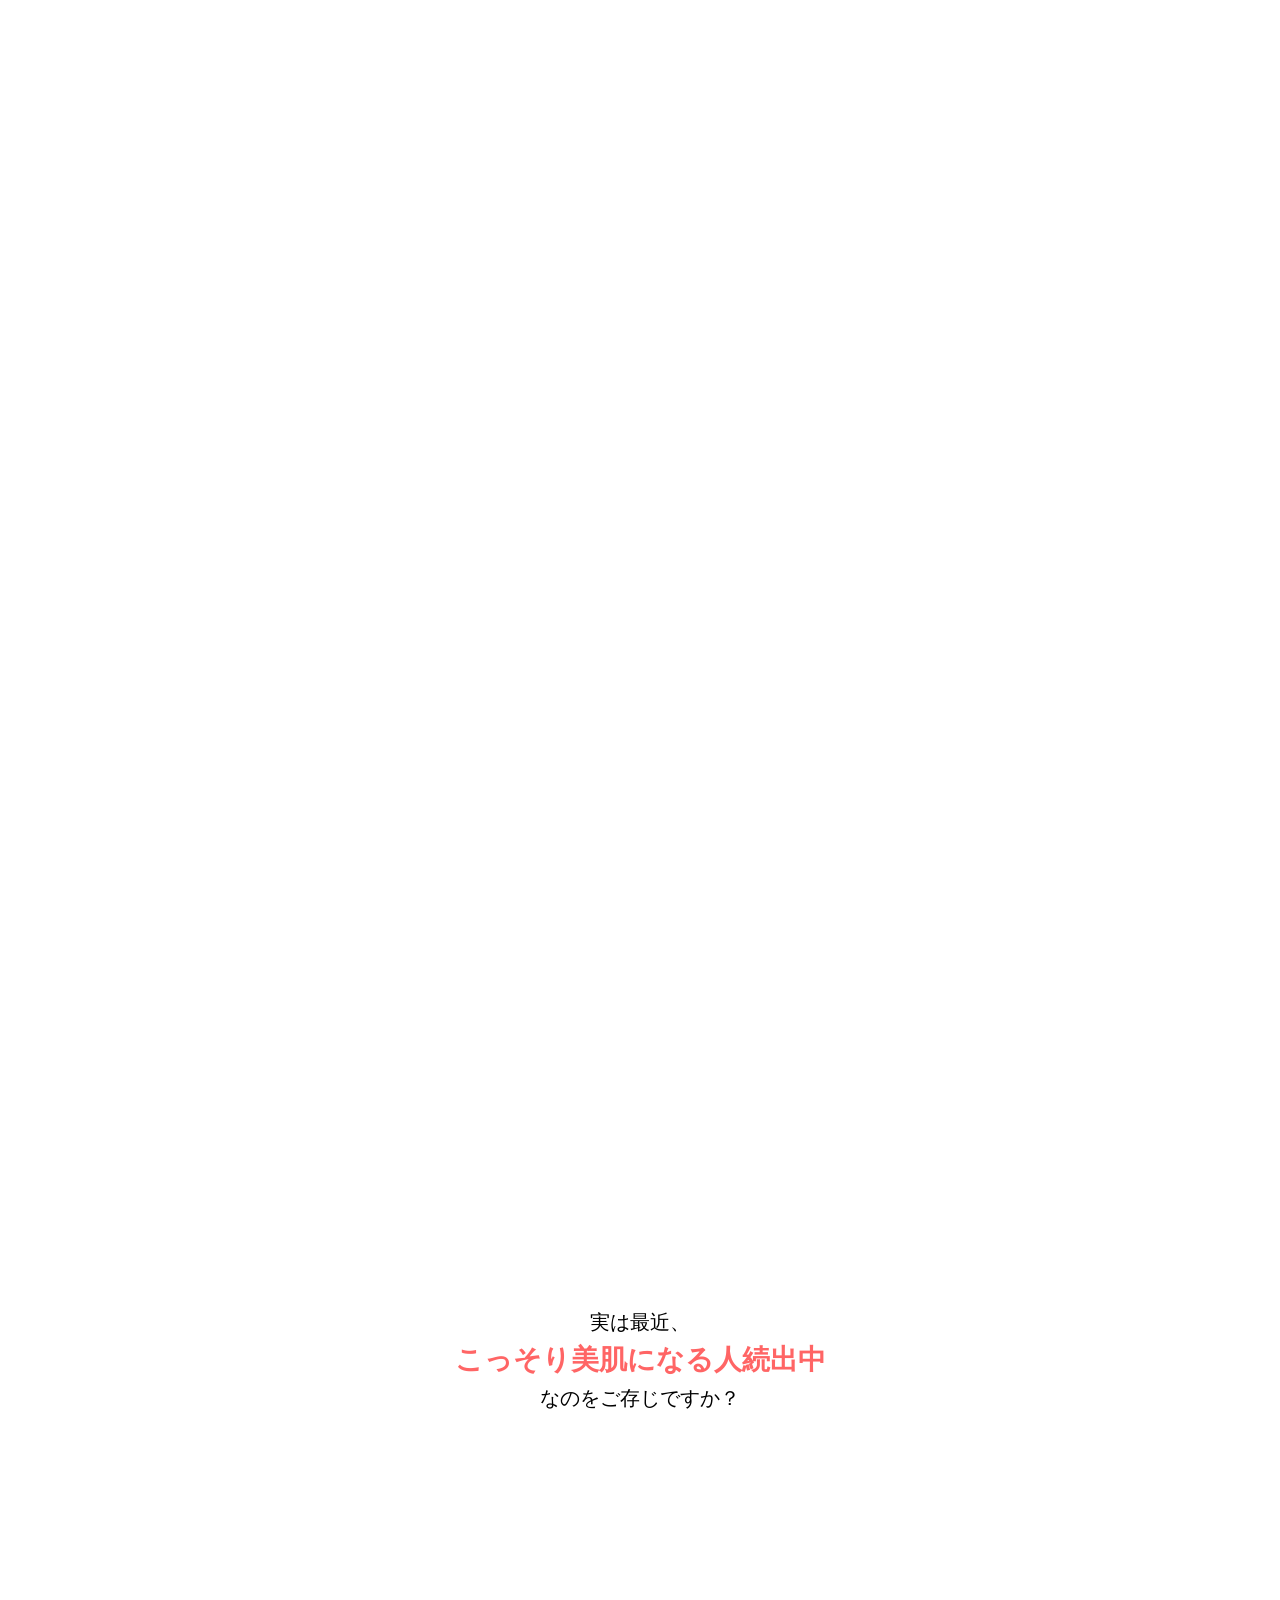
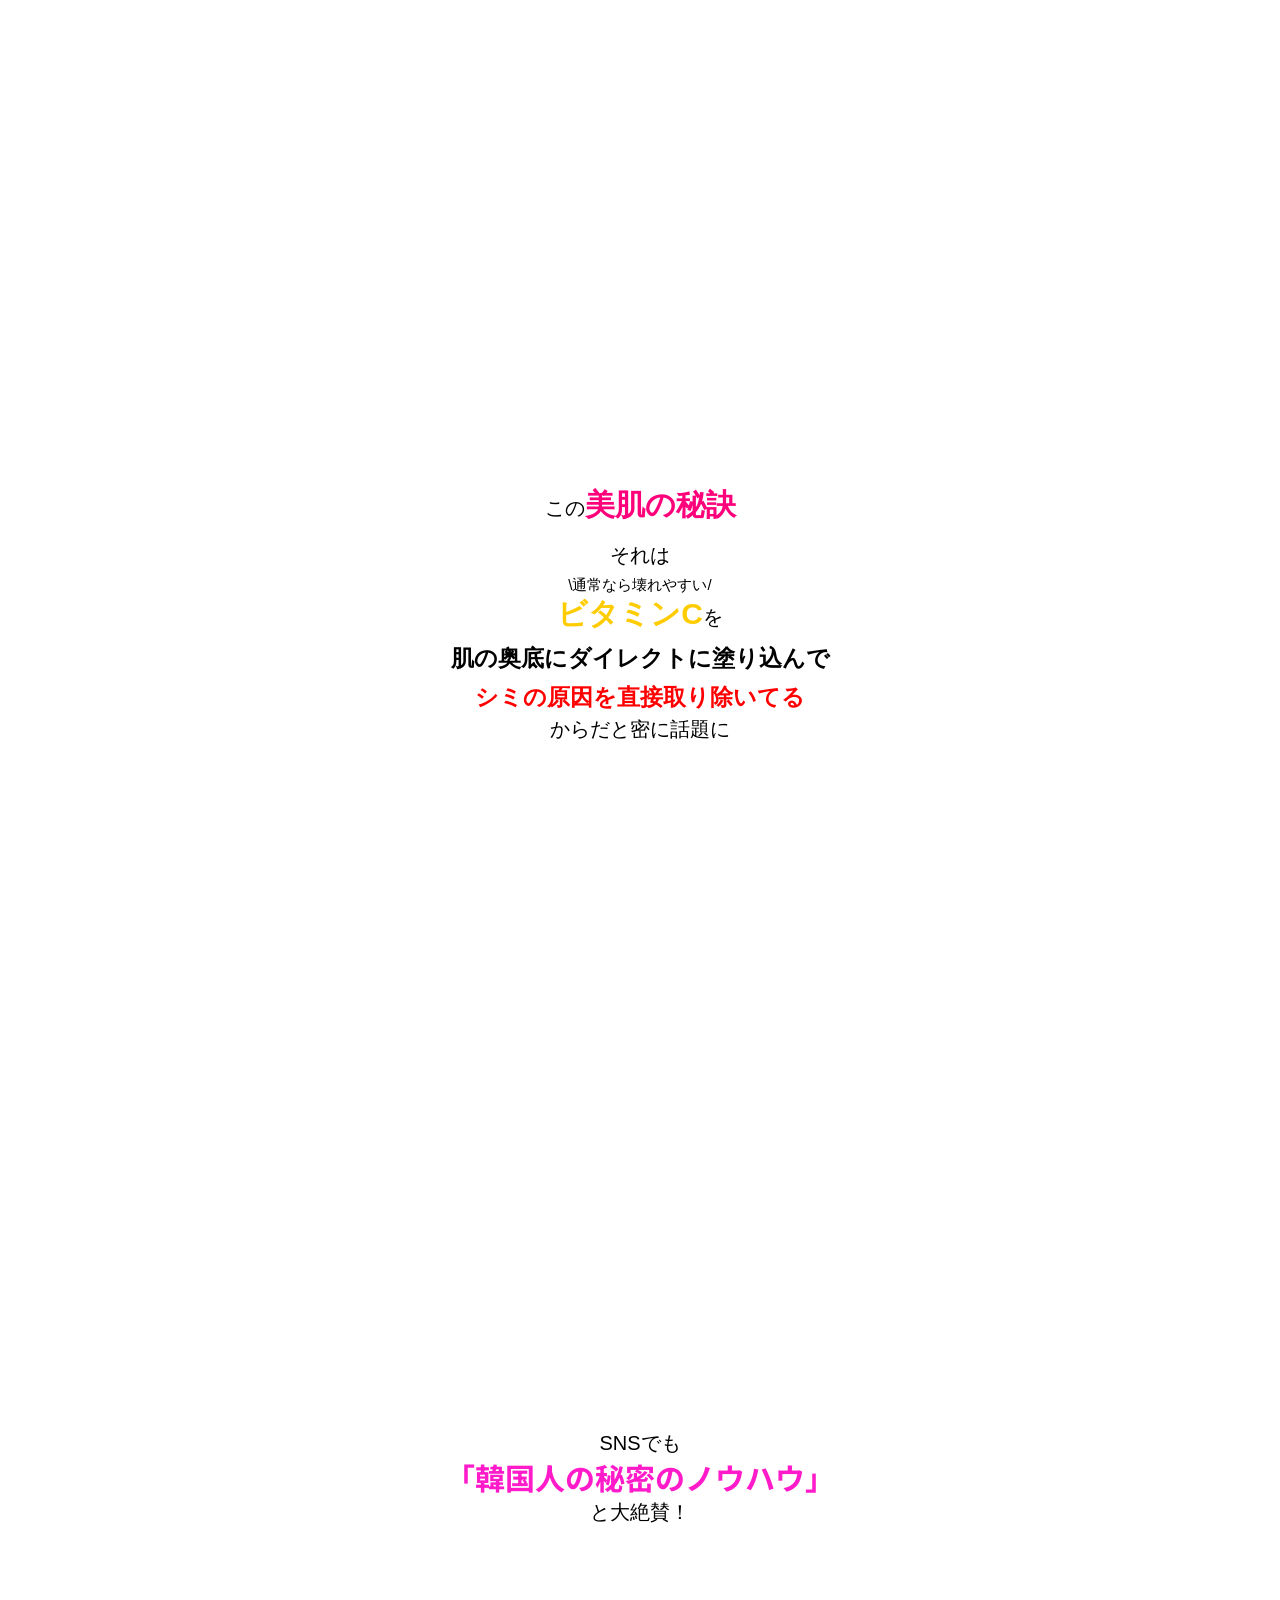
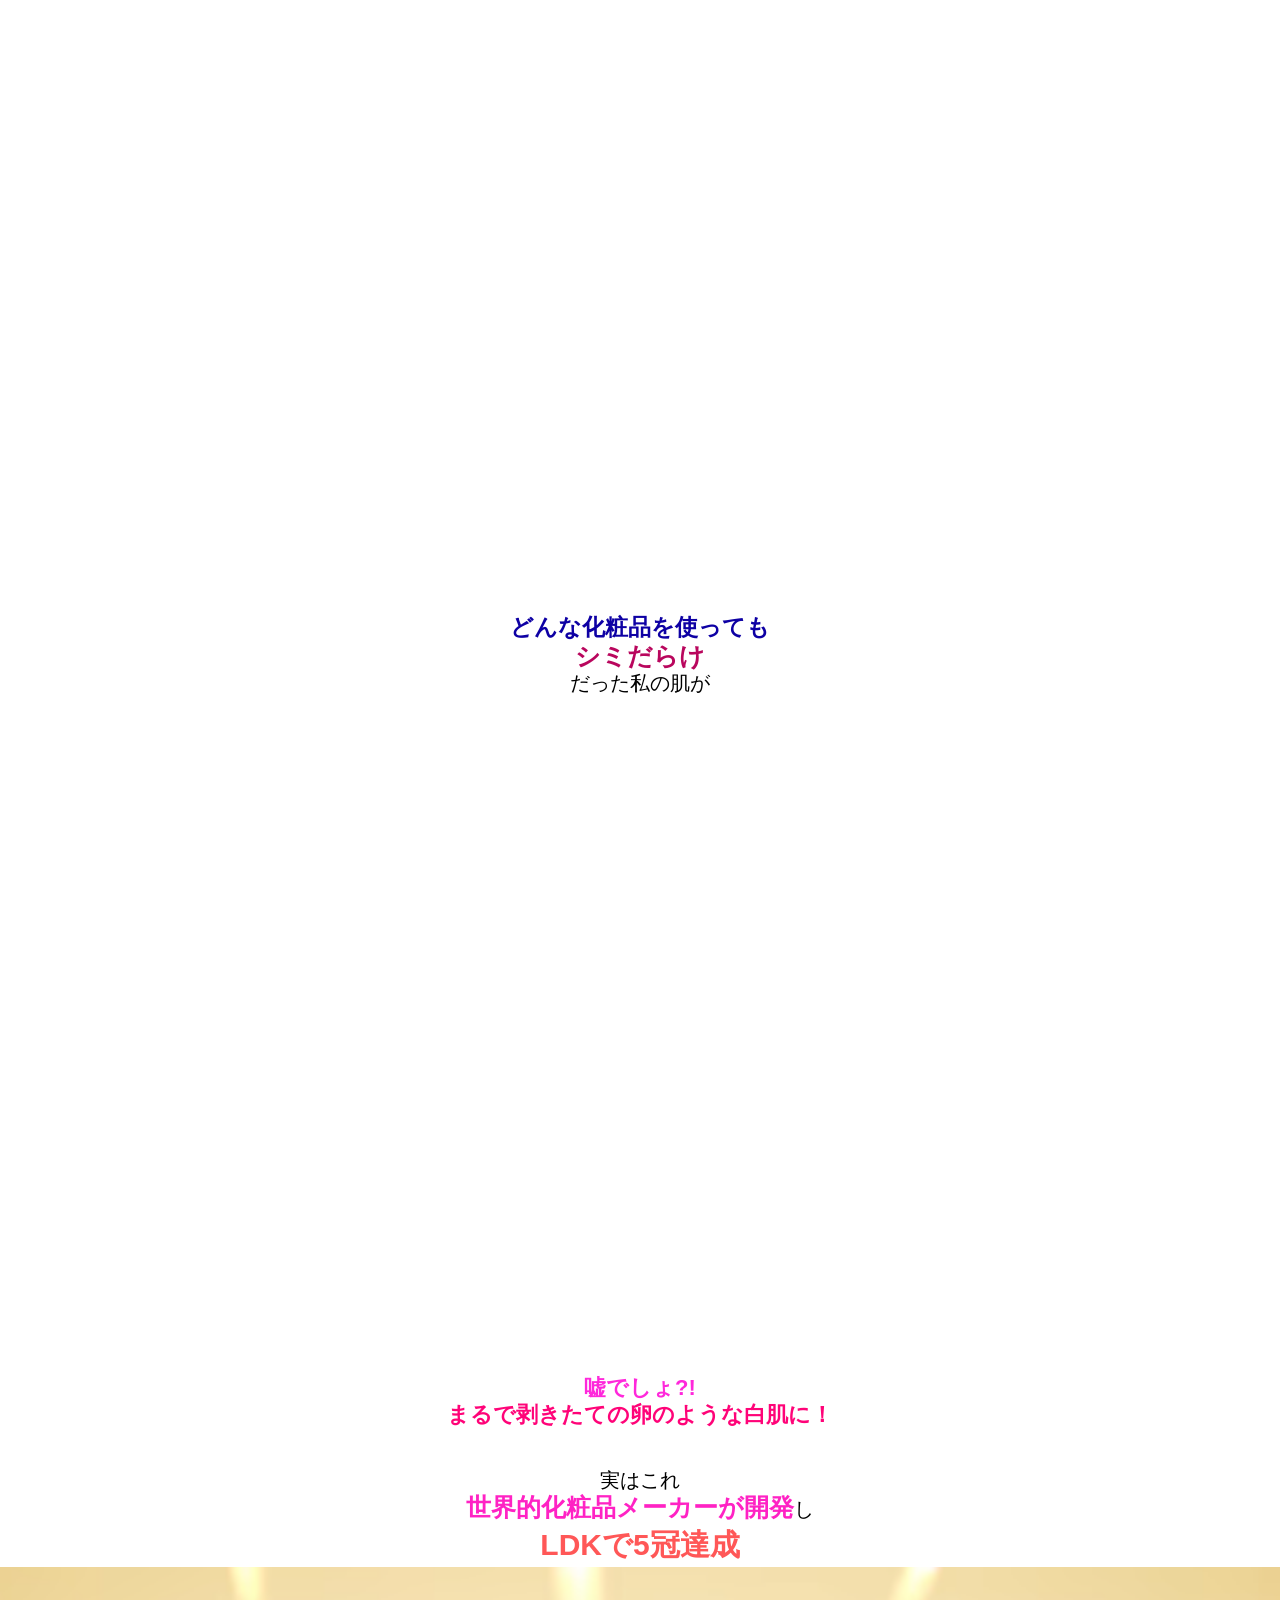
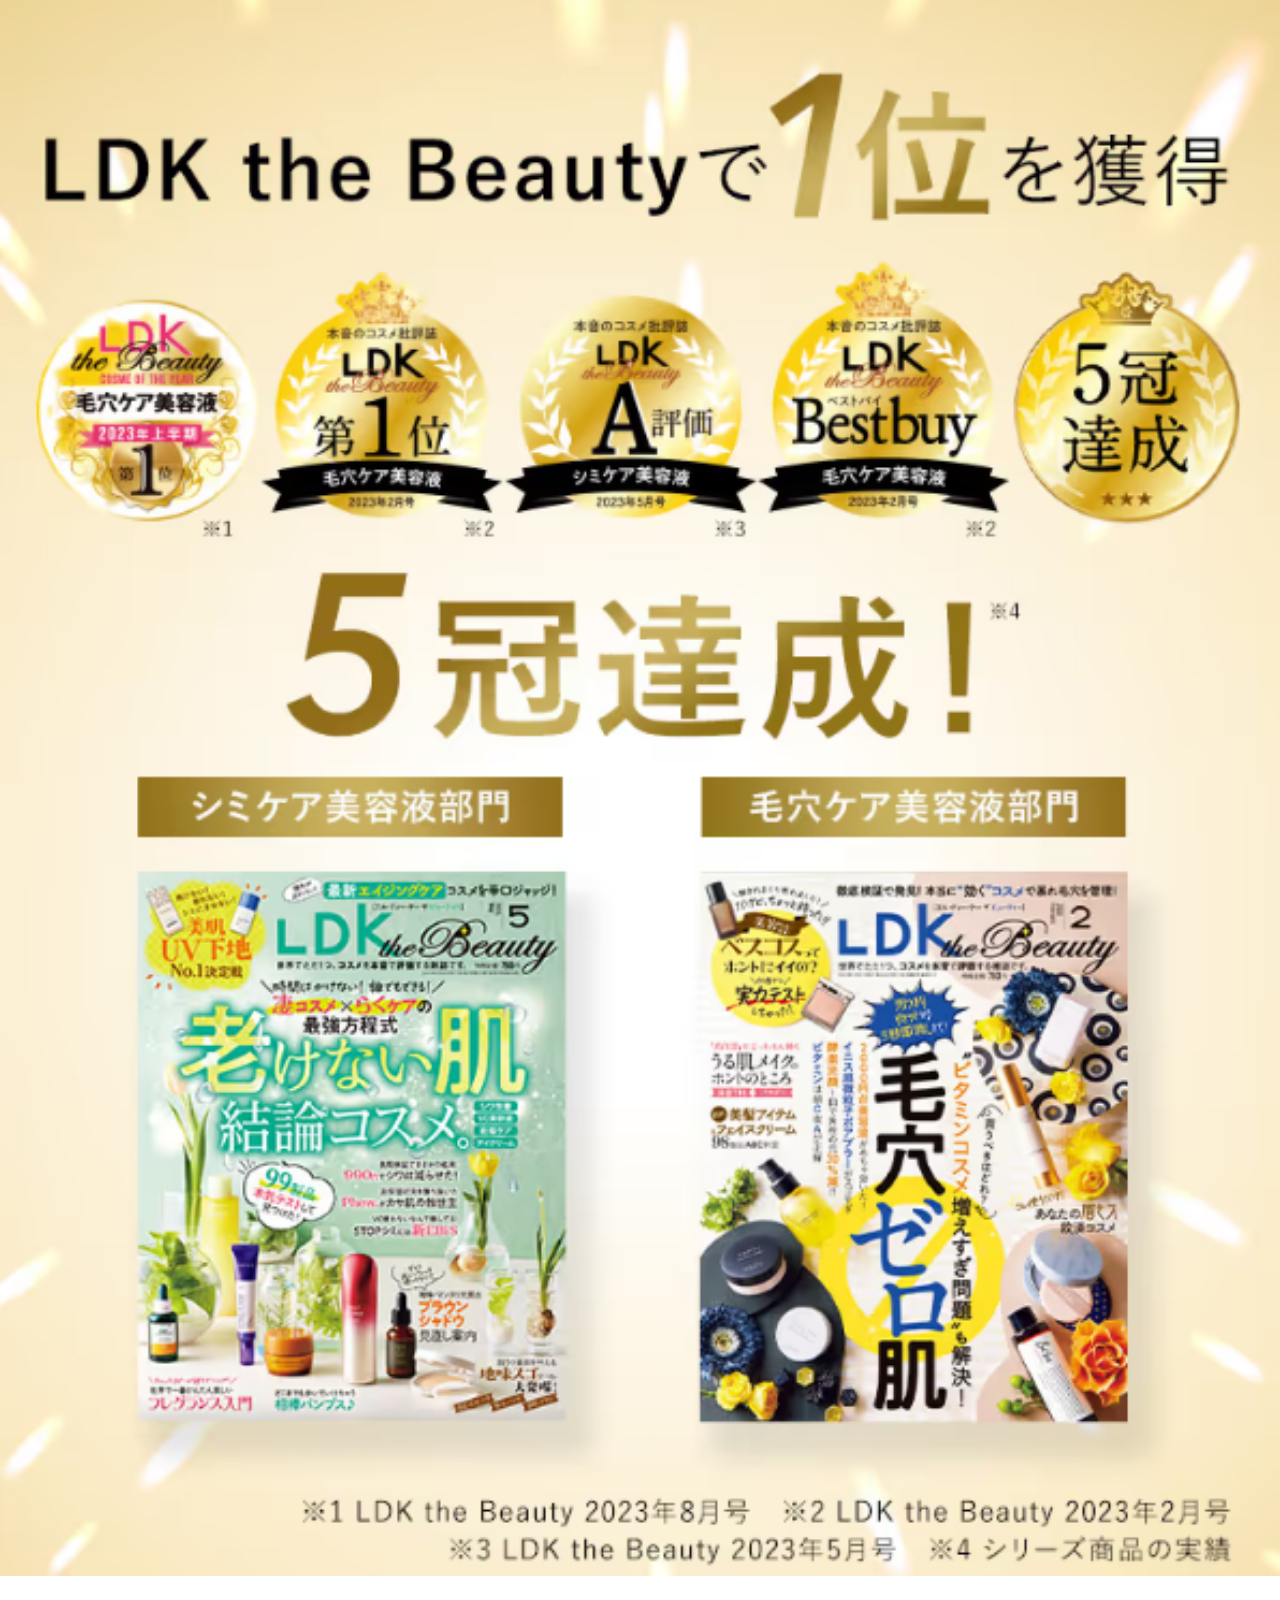
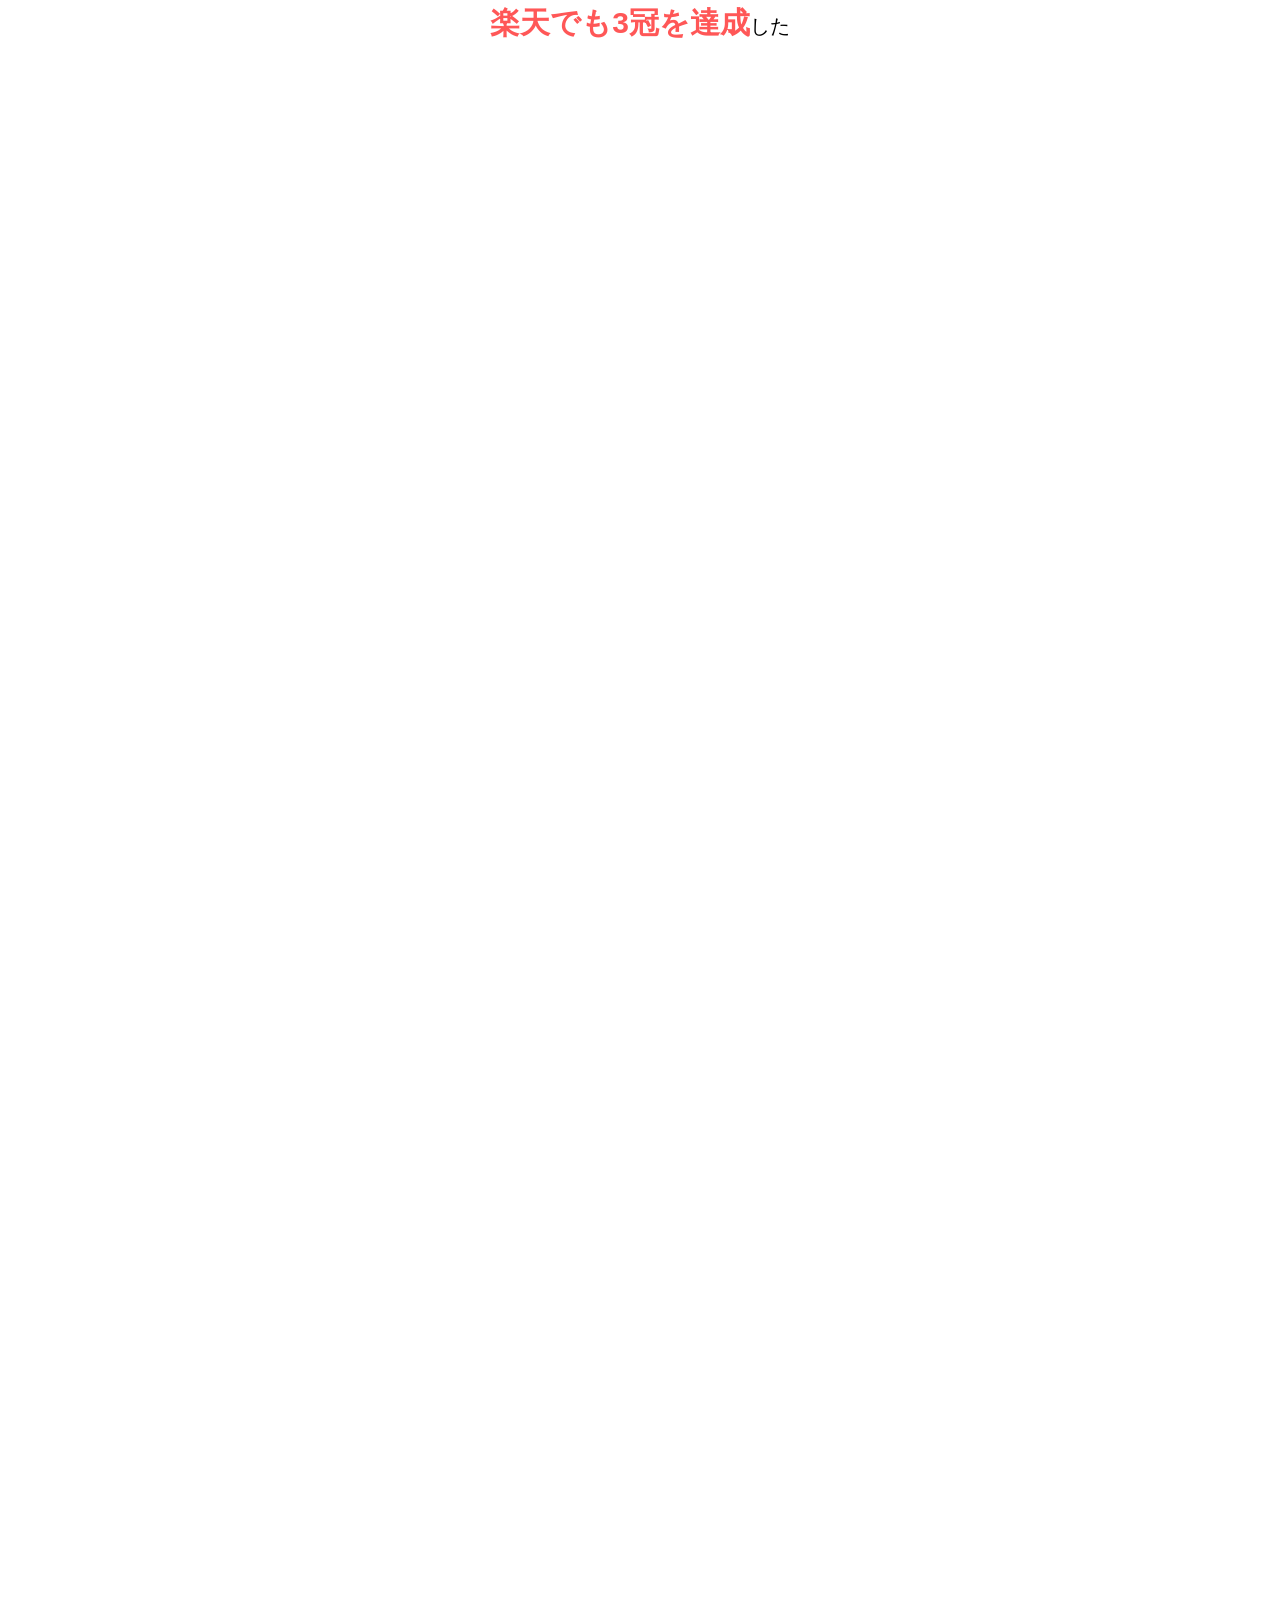
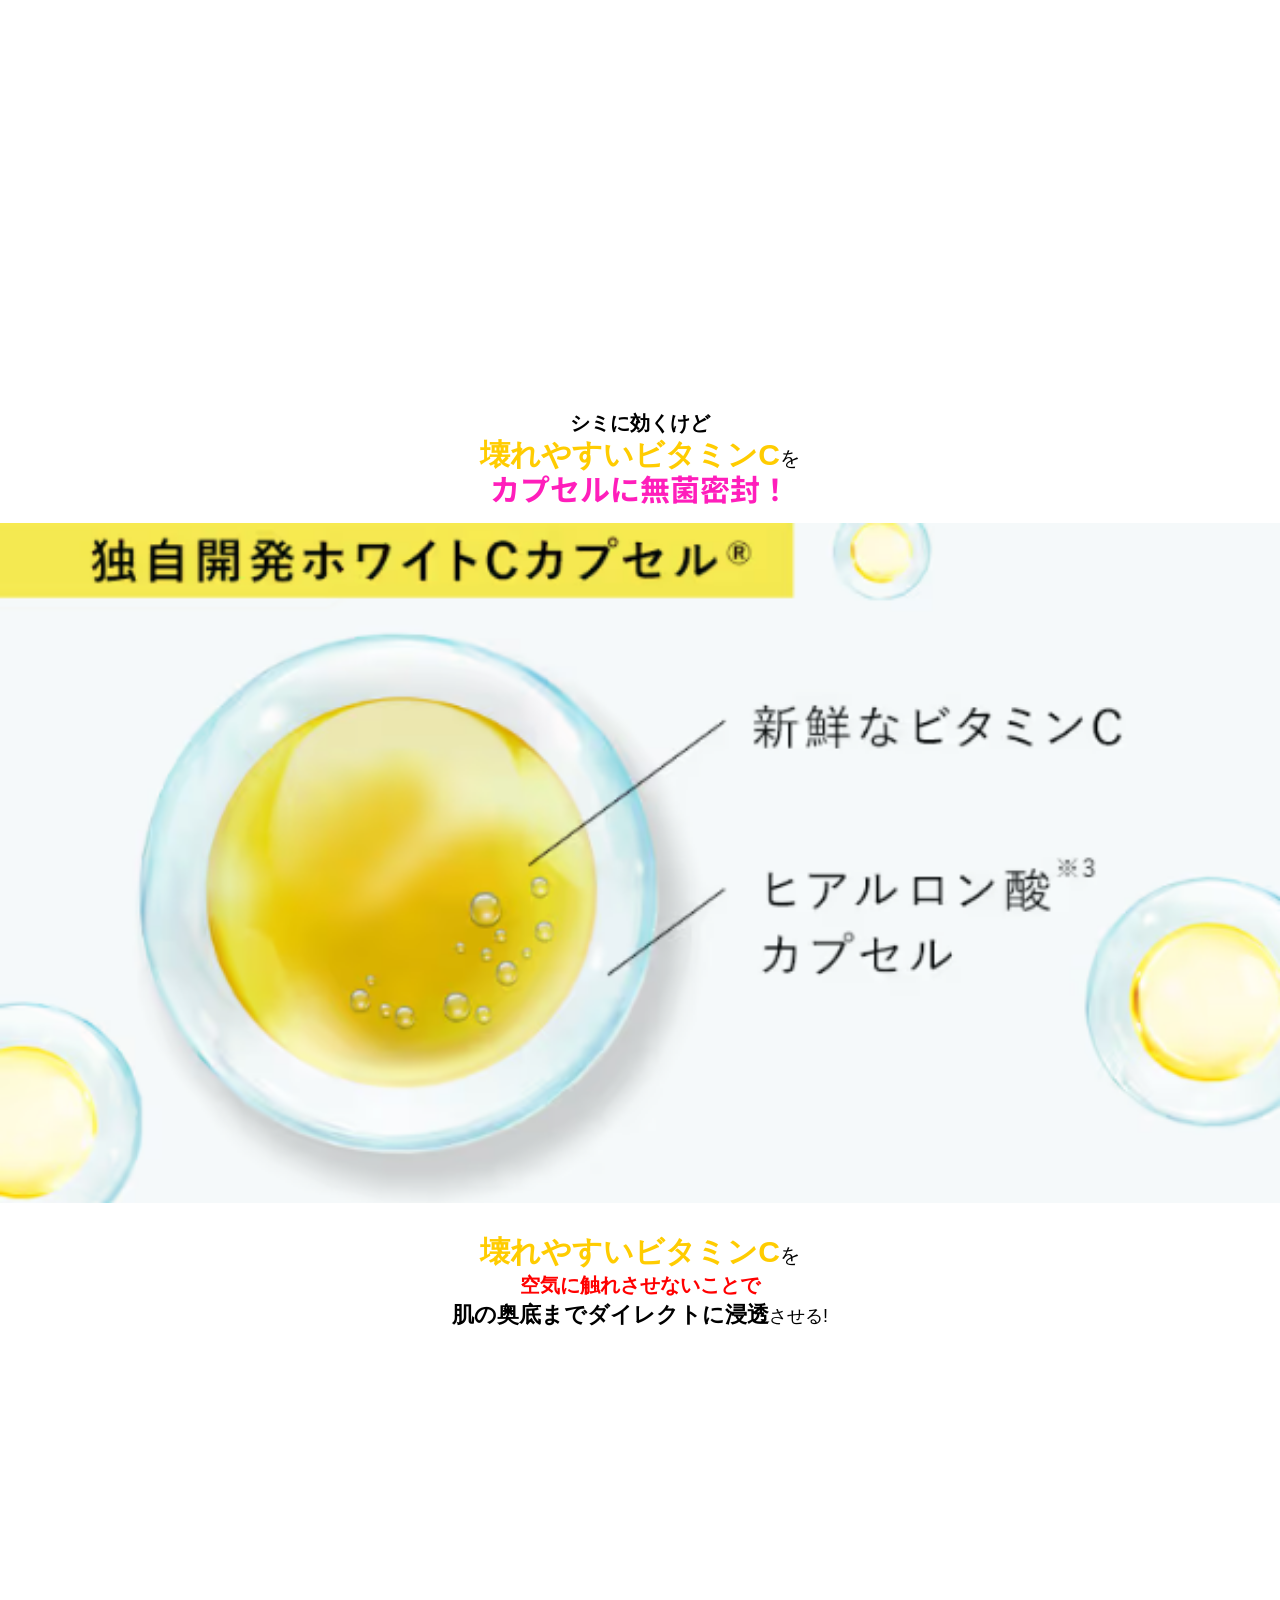
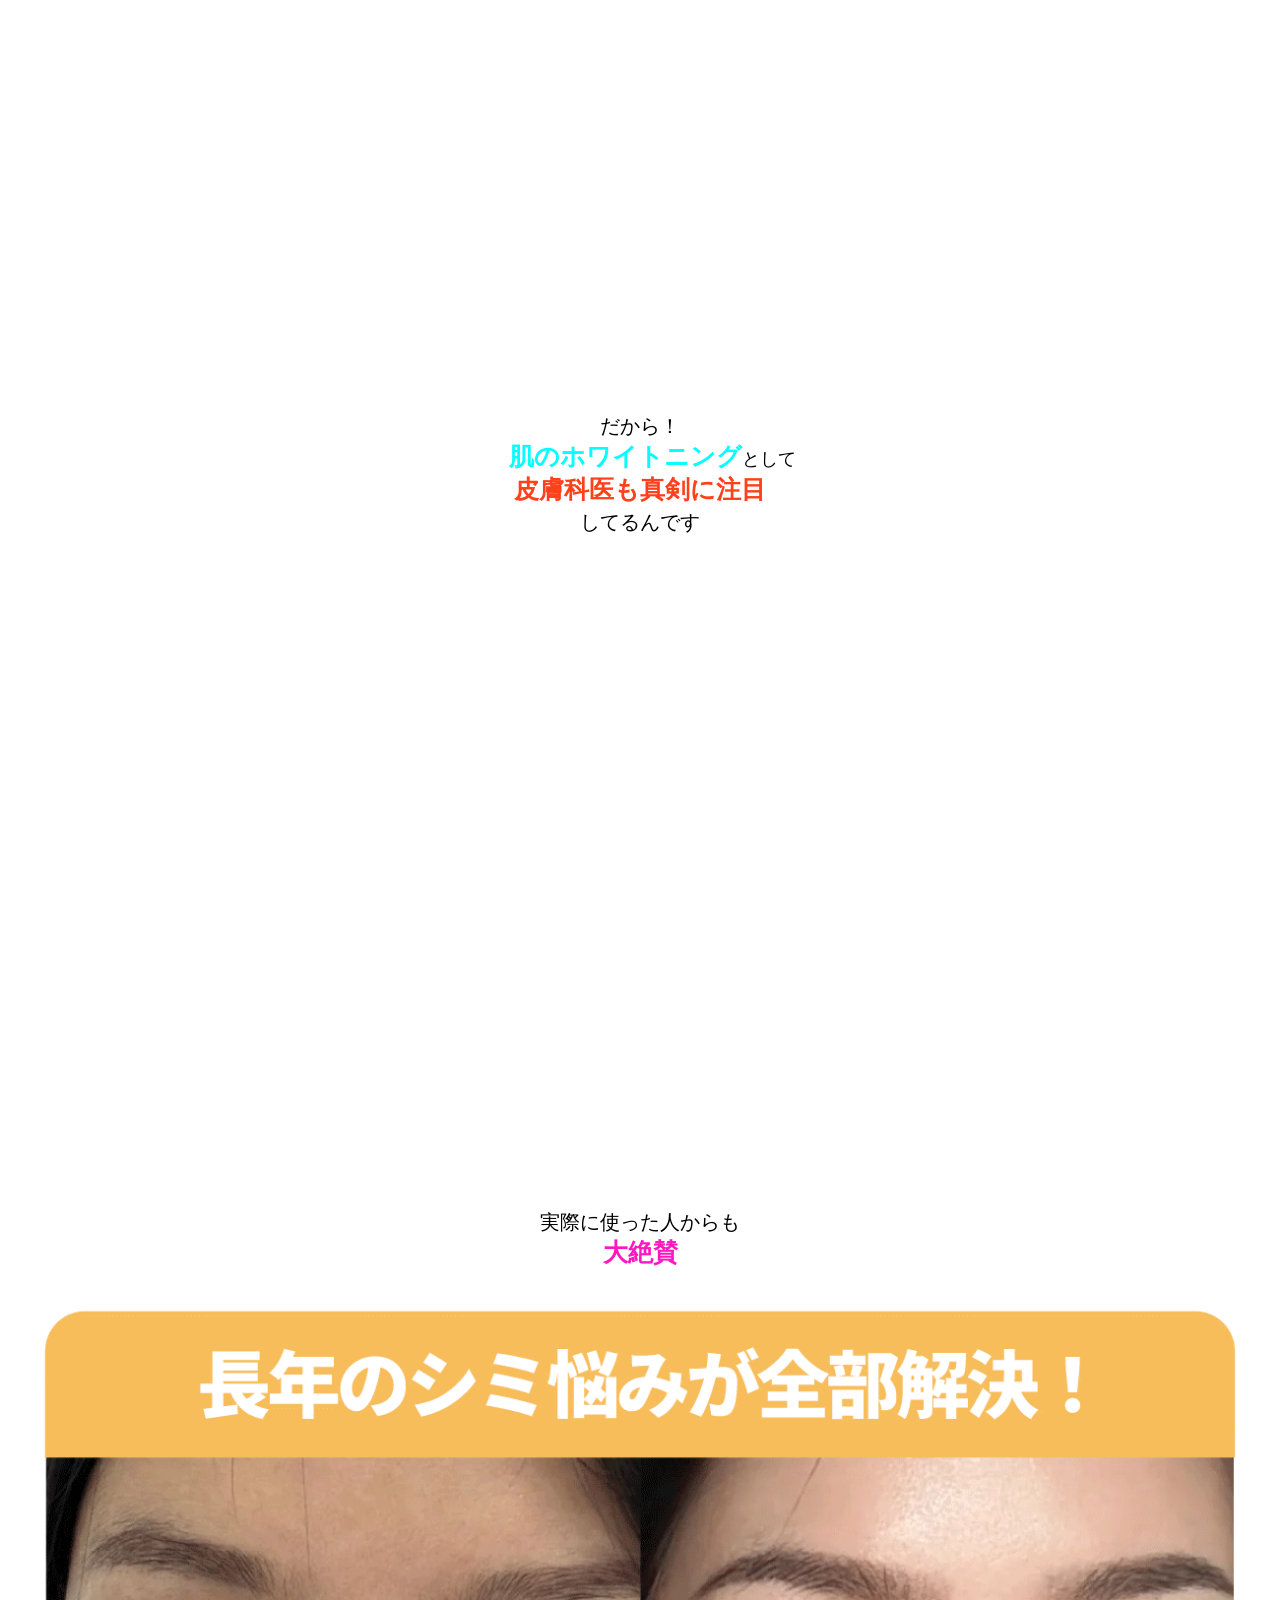
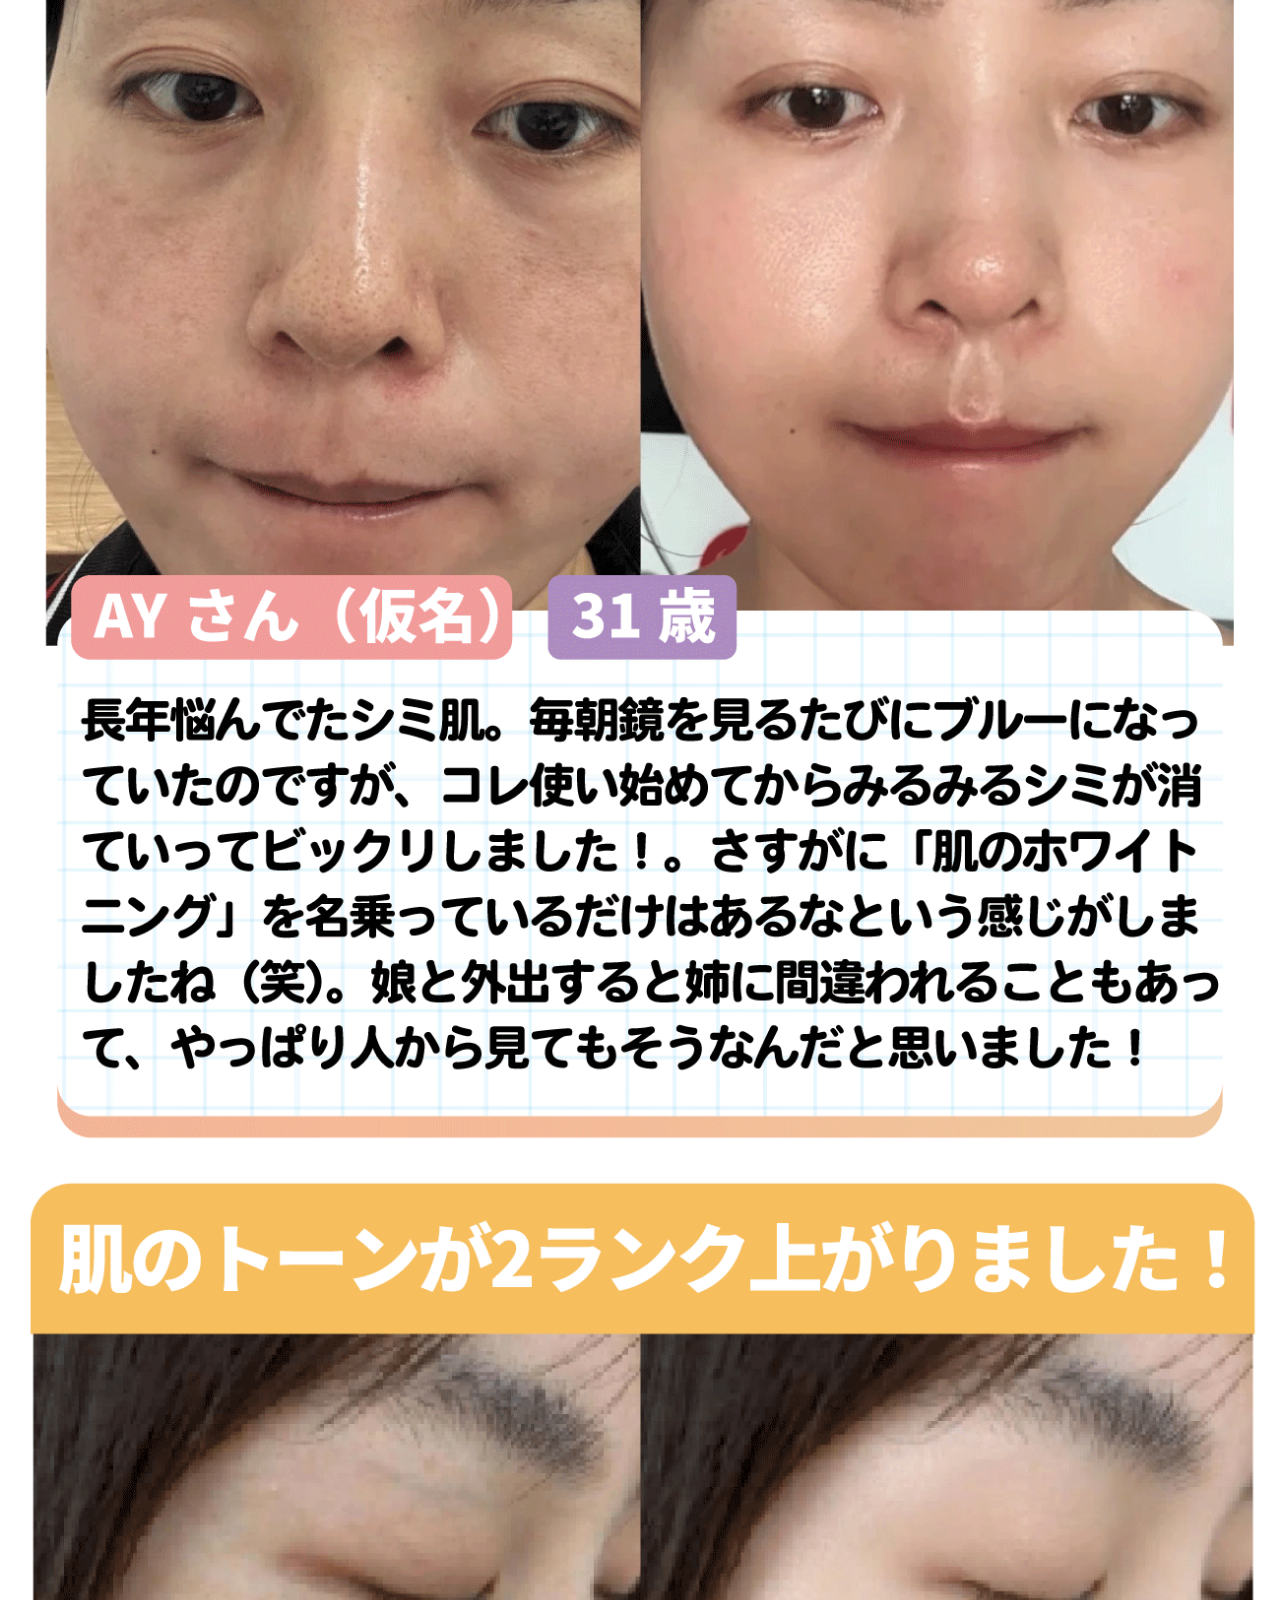
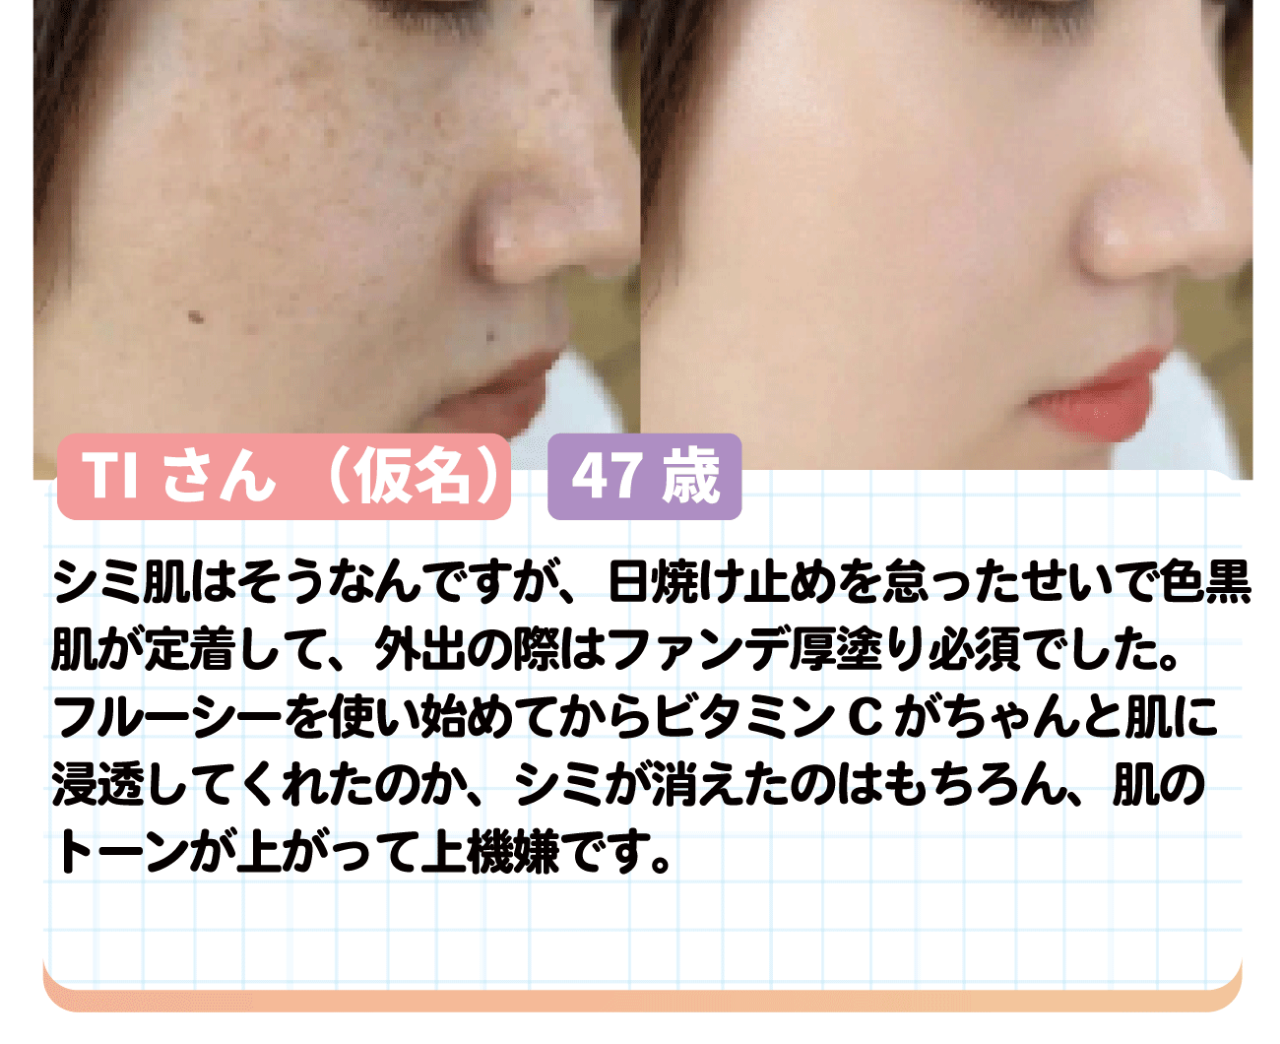
<file: 導入/導入.html>
<!DOCTYPE html>
<html lang="en">
<head>
    <meta charset="UTF-8">
    <meta name="viewport" content="width=device-width, initial-scale=1.0">
    <title>Document</title>
    <link rel="stylesheet" href="index.css">
    <link href="https://fonts.googleapis.com/css2?family=Noto+Sans+JP:wght@900&display=swap" rel="stylesheet">

</head>
<style>
    body {
        margin: 0;
        padding: 0;
        background-color: white;
    }
    video {
        display: block; /* 下部の微細な隙間（ベースライン）を消す */
        width: 100%;
    }
</style>
<body>
    <div style="text-align: center;">
        <video src="../public/導入/クーポン.mp4" width="100%" loop autoplay muted playsinline></video>
        <video src="../public/導入/フルーシーFV.mp4" width="100%" loop autoplay muted playsinline></video>
        <div style="height: 25px;"></div> 
        <p class="normal-text" style="font-size:20px; color: black; font-weight: 500; line-height: 1.7;">実は最近、</p>
        <p class="normal-text" style="font-size:28px; color: rgb(255, 101, 101); font-weight: bold; line-height: 1.5;">こっそり美肌になる人続出中</p>
        <p class="normal-text" style="font-size:20px; color: black; font-weight: 420; line-height: 1.7;">なのをご存じですか？</p>
        <div style="height: 25px;"></div> 
        <video src="../public/導入/効果効能表現1.mp4" width="100%" loop autoplay muted playsinline></video>
        <div style="height: 25px;"></div> 
        <p class="normal-text" style="font-size:20px; color: black; font-weight: 420;">この<span style="font-size: 30px; font-weight: bold; color: rgb(255, 0, 123);">美肌の秘訣</span></p>
        <div style="height: 30px;"></div>
        <p class="normal-text" style="font-size:20px; color: black; font-weight: 420;line-height: 1.7;">それは</p>        
        <p class="normal-text" style="font-size:15px; color: black; font-weight: 420; line-height: 1.7;margin-bottom: -10px;">\通常なら壊れやすい/</p>
        <p class="normal-text" style="font-size:30px; color: rgb(255, 204, 1); font-weight: bold; line-height: 1.7;" >ビタミンC<span style="font-size: 20px; font-weight: 400; color: rgb(0, 0, 0);">を</span></p>
        <p class="normal-text" style="font-size:23px; color: black; font-weight: bold; line-height: 1.7;">肌の奥底にダイレクトに塗り込んで</p>
        <p class="normal-text" style="font-size:23px; color: rgb(255, 0, 0); font-weight: 1000; line-height: 1.7; ">シミの原因を直接取り除いてる</p>
        <p class="normal-text" style="font-size:20px; color: black; font-weight: 420; line-height: 1.2;">からだと密に話題に</p>
        <div style="height: 25px;"></div> 
        <video src="../public/導入/シミ除去.mp4" width="100%" loop autoplay muted playsinline></video>
        <div style="height: 25px;"></div>
        <p class="normal-text" style="font-size:20px; color: black; font-weight: 420; line-height: 1.2;">SNSでも</p>
        <p class="normal-text" style="font-family: Noto Sans JP; font-size:30px; color: rgb(255, 27, 202); font-weight: bold; line-height: 1.5;">「韓国人の秘密のノウハウ」</p>
        <p class="normal-text" style="font-size:20px; color: black; font-weight: 420; line-height: 1.2;">と大絶賛！</p>
        <div style="height: 25px;"></div>
        <video src="../public/導入/効果効能表現1.mp4" width="100%" loop autoplay muted playsinline></video>
        <div style="height: 25px;"></div>
        <p class="normal-text" style="font-size:20px; color: rgb(37, 0, 184); font-weight: 420; line-height: 1.2;"><span style="font-size: 23px; font-weight: bold; color: rgb(14, 0, 164);">どんな化粧品を使っても</span></p>
        <p class="normal-text" style="font-size:20px; color: black; font-weight: 420; line-height: 1.2;"><span style="font-size: 25px; font-weight: bold; color: rgb(185, 6, 93);">シミだらけ</span></p>
        <p class="normal-text" style="font-size:20px; color: black; font-weight: 420; line-height: 1.2;">だった私の肌が</p>
        <div style="height: 15px;"></div>
        <video src="../public/導入/BA1.mp4" width="100%" loop autoplay muted playsinline></video>
        <div style="height: 25px;"></div>
        <p class="normal-text" style="font-size:22px; color: rgb(255, 40, 219); font-weight: bold; line-height: 1.2;">嘘でしょ?!</p>
        <p class="normal-text" style="font-size:22px; color: rgb(255, 3, 120); font-weight: bold; line-height: 1.2;">まるで剥きたての卵のような白肌に！</p>
        <div style="height: 40px;"></div>
        <p class="normal-text" style="font-size:20px; color: black; font-weight: 420; line-height: 1.2;">実はこれ</p>
        <p class="normal-text" style="font-size:25px; color: rgb(255, 34, 196); font-weight: bold; line-height: 1.2;">世界的化粧品メーカーが開発<span style="font-size: 20px; font-weight: 400; color: rgb(0, 0, 0);">し</span> </p>
        <p class="normal-text" style="font-size:30px; color: rgb(255, 87, 87); font-weight: bold; line-height: 1.5;">LDKで5冠達成</p>
        <img src="../public/導入/image.png" width="100%"/>
        <div style="height: 25px;"></div>
        <p class="normal-text" style="font-size:30px; color: rgb(255, 87, 87); font-weight: bold; line-height: 1.2;">楽天でも3冠を達成<span style="font-size: 20px; font-weight: 400; color: rgb(0, 0, 0);">した</span></p>
        <div style="height: 10px;"></div>
        <video src="../public/導入/権威性.mp4" width="100%" loop autoplay muted playsinline></video>
        <div style="height: 15px;"></div>
        <video src="../public/導入/無菌密封ビタミンC.mp4" width="100%" loop autoplay muted playsinline></video>
        <video src="../public/導入/ポーチから取り出し.mp4" width="100%" loop autoplay muted playsinline></video>
        <div style="height: 25px;"></div>
        <p class="normal-text" style="font-size:20px; color: black; font-weight: bold; line-height: 1.2;">シミに効くけど</p>
        <p class="normal-text" style="font-size:30px; color: rgb(255, 204, 1); font-weight: bold; line-height: 0; margin-top: 20px; margin-bottom: 20px;" >壊れやすいビタミンC<span style="font-size: 20px; font-weight: 400; color: rgb(0, 0, 0);">を</span></p>
        <p class="normal-text" style="font-family: Noto Sans JP; font-size:30px; color: rgb(255, 30, 187); font-weight: bold; line-height: 0; margin-top: 30px; margin-bottom: 20px;">カプセルに無菌密封！</p>
        <div style="height: 15px;"></div>
        <img src="../public/導入/ビタミンCカプセル.png" width="100%"/>
        <div style="height: 25px;"></div>
        <p class="normal-text" style="font-size:30px; color: rgb(255, 204, 1); font-weight: bold; line-height: 0; margin-top: 20px; margin-bottom: 20px;" >壊れやすいビタミンC<span style="font-size: 20px; font-weight: 400; color: rgb(0, 0, 0);">を</span></p>
        <p class="normal-text" style="font-size:20px; color: rgb(255, 0, 0); font-weight: bold; line-height: 0;margin-top: 30px; margin-bottom: 25px;">空気に触れさせないことで</p>
        <p class="normal-text" style="font-size:22px; color: black; font-weight: bold; line-height: 0;margin-top: 30px; margin-bottom: 25px;">肌の奥底までダイレクトに浸透<span style="font-size: 18px; font-weight: 400; color: rgb(0, 0, 0);">させる!</span></p>
        <video src="../public/導入/肌の奥底までダイレクトに浸透イメージ.mp4" width="100%" loop autoplay muted playsinline></video>
        <div style="height: 15px;"></div>
        <p class="normal-text" style="font-size:20px; color: black; font-weight: 420; line-height: 0; margin-top: 30px; margin-bottom: 30px;">だから！</p>
        <p class="normal-text" style="font-size:25px; color: rgb(0, 255, 255); font-weight: bold; line-height: 0; margin-top: 30px; margin-bottom: 30px;">　肌のホワイトニング<span style="font-size: 18px; font-weight: 400; color: rgb(0, 0, 0);">として</span></p>
        <p class="normal-text" style="font-size:25px; color: rgb(255, 65, 27); font-weight: bold; line-height: 0; margin-top: 30px; margin-bottom: 30px;">皮膚科医も真剣に注目<span style="font-size: 18px; font-weight: 400; color: rgb(0, 0, 0);"></span></p>
        <p class="normal-text" style="font-size:20px; color: black; font-weight: 420; line-height: 0; margin-top: 30px; margin-bottom: 30px;">してるんです</p>
        <video src="../public/導入/皮膚科医も注目.mp4" width="100%" loop autoplay muted playsinline></video>
        <p class="normal-text" style="font-size:20px; color: black; font-weight: 420; line-height: 0; margin-top: 30px; margin-bottom: 30px;">実際に使った人からも</p>        
        <p class="normal-text" style="font-size:25px; color: rgb(255, 23, 193); font-weight: bold; line-height: 0; margin-top: 30px; margin-bottom: 30px;">大絶賛</p>
        <img src="../public/導入/クチコミ1.png" width="100%"/>
        <img src="../public/導入/クチコミ2.png" width="100%"/>















    </div>
</body>
</html>
</file>
<file: test/test.css>
.under {
    background: linear-gradient(transparent 50%, #000000 50%);
  }
</file>
<file: index.css>
.normal-text {
    font-family: sans-serif;
    font-size: 20px;
    font-weight: 400;
    text-align: center;
    margin-block-start: 0;
    margin-block-end: 0;
    line-height: 0;

}


.under {
    /* 行高を0に設定 */
    line-height: 0;
    
    /* 1. インラインブロック化（これで高さの制御が可能になる） */
    display: inline-block;
    
    /* 2. 下線を引く（太さ、種類、色） */
    border-bottom: 8px solid #fff200;
    
    /* 3. 線を文字に近づけるための調整（必要に応じて正負の値を調整） */
    padding-bottom: 2px;
    
    /* 中央揃えの設定 */
    width: fit-content;
    margin: 0 auto;
  }
</file>
<file: アンケート/anq.css>
.box {
    width: 100%;
    height: 80px;
    background-color: #e73060;
    color: #ffffff;
    text-align: left;
    font-size: 20px;
    padding: 20px;
    box-sizing: border-box;
    display: flex;
    flex-direction: column;
    justify-content: center;
    gap: 30px; /* 行間を5pxに固定 */
    padding-left: 5px;
    position: relative;
  }
  
  /* 以下の指定が必須 */
  .box p {
    margin: 0;
    line-height: 0;
  }

  .annotation {
    font-size: 5px;       /* 基本サイズ（20px）の半分の比率で目立たなくする */
    vertical-align: botto; /* 文字の上半分に寄せる（上付き文字配置） */
    line-height: 0;        /* 垂直方向の占有高さを0pxに無効化（レイアウト干渉防止の要） */
    margin-left: 1px;      /* 直前の文字と密着しすぎるのを防ぐ最低限の余白 */
  }

  .bottom-annotation {
    position: absolute;
    bottom: 5px;   /* ボックスの下端から5pxの位置に固定 */
    left: 20px;    /* .boxのpadding(20px)と左端を合わせる */
    font-size: 5px;
    line-height: 1;
  }




 /* 設問間の余白と縦並び設定 */
.question-group {
    display: flex;
    flex-direction: column; /* 縦並びに変更 */
    gap: 10px;
    margin-bottom: 20px;
    align-items: center;
  }
  
  /* ボタンの基本スタイル */
  .survey-btn {
    width: 90%;
    padding: 12px 24px;
    border: 2px solid #bca790;
    background-color: #ffffff;
    color: #333333;
    border-radius: 16px;
    box-shadow: 0 2px 4px rgba(0, 0, 0, 0.1);
    cursor: pointer;
    font-size: 16px;
    transition: all 0.2s ease;
    
    /* デフォルトの青枠やタップ時の青い閃光を無効化 */
    outline: none;
    -webkit-tap-highlight-color: transparent;
  }
  
  /* 選択されたボタン（強調） */
  .survey-btn.active {
    background-color: #bca790;
    color: #ffffff;
    box-shadow: 0 4px 8px rgba(0, 0, 0, 0.2);
  }
  
  /* 選択されていないボタン（薄くなる） */
  .survey-btn.dimmed {
    opacity: 0.4;
    box-shadow: none;
  }
</file>
<file: 導入/index.css>
.normal-text {
    font-family: sans-serif;
    font-size: 20px;
    font-weight: 400;
    text-align: center;
    margin-block-start: 0;
    margin-block-end: 0;
    line-height: 0;

}
</file>
